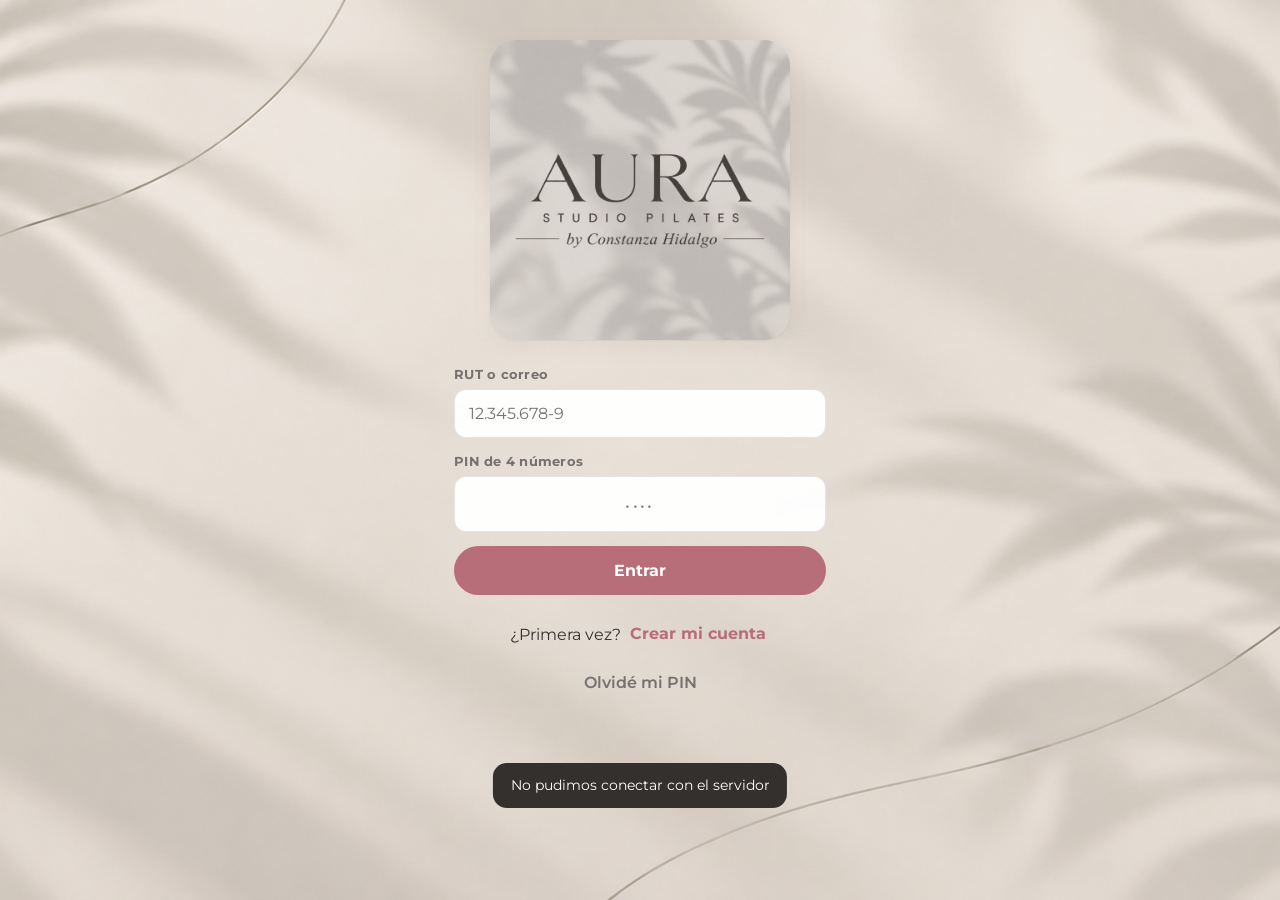
<file: index.html>
<!DOCTYPE html>
<html lang="es">
<head>
<meta charset="utf-8">
<meta name="viewport" content="width=device-width, initial-scale=1, viewport-fit=cover">
<title>Aura Studio Pilates · Reservas</title>
<meta name="theme-color" content="#B76E79">
<meta name="description" content="Reserva tus clases de Pilates reformer en Aura Studio Pilates, Illapel.">
<link rel="manifest" href="manifest.json">
<link rel="icon" href="icon-192.png">
<link rel="apple-touch-icon" href="apple-touch-icon.png">
<meta name="apple-mobile-web-app-capable" content="yes">
<meta name="apple-mobile-web-app-status-bar-style" content="default">
<meta name="apple-mobile-web-app-title" content="Aura">
<link rel="preconnect" href="https://fonts.googleapis.com">
<link href="https://fonts.googleapis.com/css2?family=Playfair+Display:ital,wght@0,500;0,600;0,700;1,500&family=Montserrat:wght@400;500;600;700;800&display=swap" rel="stylesheet">
<link rel="stylesheet" href="aura.css">
<style>
  body { min-height: 100vh; }
  .app { max-width: 480px; margin: 0 auto; min-height: 100vh; padding-bottom: calc(84px + env(safe-area-inset-bottom)); }
  .cabeza { display: flex; align-items: center; justify-content: space-between; padding: calc(.9rem + env(safe-area-inset-top)) 1.2rem .6rem; }
  .cabeza .marca { text-align: left; }
  .cabeza .marca .aura { font-size: 1.35rem; padding-left: 0; }
  .cabeza .marca .studio { font-size: .5rem; padding-left: 0; }
  .ini { width: 38px; height: 38px; border-radius: 50%; background: var(--lavanda); color: var(--morado-osc); display: grid; place-items: center; font-weight: 800; border: 0; cursor: pointer; }
  main { padding: .4rem 1.2rem 1rem; }
  .saludo { font-family: var(--serif); font-size: 1.9rem; margin: .4rem 0 1rem; line-height: 1.1; }
  .saludo small { display: block; font-family: var(--sans); font-size: .85rem; color: var(--suave); margin-top: .35rem; }
  .pol-ini { cursor: pointer; }
  .pol-img { display: block; width: 100%; max-height: 68vh; object-fit: contain; border-radius: 16px; background: #EDEBEA; }
  .pol-mas { margin-top: .8rem; font-size: .88rem; } .pol-mas summary { cursor: pointer; color: var(--morado-osc); font-weight: 700; padding: .3rem 0; }
  .pol-mas .texto-pol { margin-top: .5rem; color: var(--suave); }
  .pol-ini .texto-pol { font-size: .86rem; line-height: 1.5; color: var(--suave); white-space: pre-line; }
  .frase { position: relative; background: #fff; border-radius: 20px; padding: 1.1rem 1.2rem 1rem 3rem; margin: 0 0 1rem; box-shadow: 0 6px 18px rgba(59,47,49,.06); }
  .frase .comilla { position: absolute; left: .9rem; top: .3rem; font-family: var(--serif); font-size: 3rem; line-height: 1; color: var(--morado); }
  .frase p { margin: 0; font-family: var(--serif); font-size: 1.12rem; line-height: 1.35; color: #3B2F31; font-style: italic; }
  .frase small { display: block; margin-top: .45rem; font-size: .72rem; letter-spacing: .1em; text-transform: uppercase; color: var(--suave); }
  .pasos { display: grid; gap: .85rem; margin: .4rem 0 1.1rem; }
  .paso { display: flex; gap: .7rem; align-items: flex-start; font-size: .9rem; }
  .paso > span { flex: none; width: 26px; height: 26px; border-radius: 50%; background: var(--lavanda); color: var(--morado-osc); font-weight: 800; display: grid; place-items: center; font-size: .8rem; }
  .paso > div { flex: 1; min-width: 0; }
  .paso .mini { font-size: .82rem; color: var(--suave); margin-top: .2rem; }
  .datos-tr { white-space: pre-line; background: var(--fondo); border-radius: 12px; padding: .6rem .75rem; margin: .4rem 0 .45rem; font-size: .85rem; }
  .sube-comp { display: block; margin: .45rem 0; border: 2px dashed #D9B8BE; border-radius: 14px; padding: .75rem; text-align: center; color: var(--morado-osc); font-weight: 700; cursor: pointer; background: #fff; }
  .sube-comp img { display: block; max-width: 100%; max-height: 220px; margin: .55rem auto 0; border-radius: 8px; }
  .paso textarea { width: 100%; box-sizing: border-box; border: 1px solid #E5D9DB; border-radius: 12px; padding: .55rem .7rem; font: inherit; font-size: .85rem; }
  .aviso.pago { background: #FFF6E5; color: #7A5A1E; }
  .aviso.pago.ok { background: var(--salvia-claro); color: #4F6A4A; }
  .saldo { background: linear-gradient(135deg, var(--morado) 0%, #D29AA3 100%); color: #fff; border-radius: 22px; padding: 1.2rem 1.3rem; position: relative; overflow: hidden; }
  .saldo::after { content: ''; position: absolute; right: -40px; top: -40px; width: 160px; height: 160px; border-radius: 50%; background: rgba(255,255,255,.08); }
  .saldo .n { font-family: var(--serif); font-size: 3.2rem; line-height: 1; }
  .saldo .t { font-size: .85rem; opacity: .9; }
  .saldo .v { margin-top: .7rem; font-size: .8rem; opacity: .85; }
  .seccion { margin: 1.5rem 0 .7rem; display: flex; justify-content: space-between; align-items: baseline; }
  .seccion h2 { font-size: 1.35rem; }
  .prox { display: flex; gap: .9rem; align-items: center; }
  .fecha-caja { width: 58px; flex: none; text-align: center; background: var(--lavanda); border-radius: 14px; padding: .45rem 0; color: var(--morado-osc); }
  .fecha-caja .d { font-family: var(--serif); font-size: 1.6rem; line-height: 1; font-weight: 600; }
  .fecha-caja .m { font-size: .65rem; font-weight: 800; letter-spacing: .08em; text-transform: uppercase; }
  .prox .info { flex: 1; min-width: 0; }
  .prox .h { font-weight: 800; }
  .prox .s { font-size: .83rem; color: var(--suave); }
  .lista > * + * { margin-top: .7rem; }
  .aviso { border-radius: 16px; padding: .85rem 1rem; font-size: .9rem; margin-bottom: 1rem; }
  .aviso.cumple { background: var(--rosa-claro); color: var(--rosa); }
  .aviso.deuda { background: #F7E4DE; color: var(--alerta); }

  /* Días */
  .dias { display: flex; gap: .5rem; overflow-x: auto; padding: .2rem 1.2rem .8rem; margin: 0 -1.2rem; scrollbar-width: none; }
  .dias::-webkit-scrollbar { display: none; }
  .dia { flex: none; width: 54px; border: 0; border-radius: 16px; background: #fff; padding: .5rem 0; cursor: pointer; box-shadow: var(--sombra); text-align: center; }
  .dia .ds { font-size: .66rem; font-weight: 800; letter-spacing: .06em; text-transform: uppercase; color: var(--suave); }
  .dia .dn { font-family: var(--serif); font-size: 1.45rem; font-weight: 600; line-height: 1.1; }
  .dia.activo { background: var(--morado); color: #fff; }
  .dia.activo .ds { color: #F2DDE1; }
  .dia.sin { opacity: .45; }

  /* Clase */
  .clase { background: #fff; border-radius: 18px; padding: 1rem; box-shadow: var(--sombra); }
  .clase.mia { box-shadow: inset 0 0 0 2px var(--morado), var(--sombra); }
  .clase .top { display: flex; justify-content: space-between; align-items: flex-start; gap: .6rem; }
  .clase .hora { font-family: var(--serif); font-size: 1.55rem; font-weight: 600; line-height: 1; font-variant-numeric: lining-nums; }
  .clase .tipo { font-size: .85rem; color: var(--suave); margin-top: .25rem; }
  .puntos { display: flex; gap: 4px; margin-top: .75rem; }
  .puntos i { width: 100%; height: 6px; border-radius: 6px; background: var(--lavanda); }
  .puntos i.on { background: var(--lila); }
  .puntos i.yo { background: var(--morado); }
  .clase .pie { display: flex; justify-content: space-between; align-items: center; margin-top: .8rem; gap: .6rem; }
  .clase .cupos { font-size: .82rem; color: var(--suave); }
  .quienes { margin-top: .7rem; display: flex; flex-wrap: wrap; gap: .35rem; }
  .quienes span { font-size: .74rem; background: var(--fondo); border-radius: 999px; padding: .2rem .55rem; color: var(--suave); }
  .quienes span.tu { background: var(--lavanda); color: var(--morado-osc); font-weight: 800; }
  .ver-quien { background: none; border: 0; color: var(--morado); font-size: .8rem; font-weight: 700; padding: 0; cursor: pointer; margin-top: .55rem; }

  /* Planes */
  .plan { display: flex; justify-content: space-between; align-items: center; gap: .8rem; }
  .plan .nom { font-weight: 800; }
  .plan .det { font-size: .82rem; color: var(--suave); }
  .plan .pre { font-family: var(--serif); font-size: 1.3rem; font-weight: 600; white-space: nowrap; }
  .barra { height: 8px; border-radius: 8px; background: var(--lavanda); margin-top: .6rem; overflow: hidden; }
  .barra i { display: block; height: 100%; background: var(--morado); border-radius: 8px; }

  /* Navegación inferior */
  nav.abajo { position: fixed; left: 0; right: 0; bottom: 0; background: rgba(255,255,255,.96); backdrop-filter: blur(10px);
    border-top: 1px solid var(--linea); display: flex; justify-content: center; padding-bottom: env(safe-area-inset-bottom); z-index: 20; }
  nav.abajo .in { display: flex; width: 100%; max-width: 480px; }
  nav.abajo button { flex: 1; background: none; border: 0; padding: .6rem 0 .55rem; cursor: pointer; color: var(--suave); font-size: .7rem; font-weight: 700; }
  nav.abajo button svg { display: block; margin: 0 auto .15rem; width: 22px; height: 22px; }
  nav.abajo button.activo { color: var(--morado); }

  /* Entrar */
  .entrar { padding: calc(2.5rem + env(safe-area-inset-top)) 1.5rem 2rem; max-width: 420px; margin: 0 auto; }
  .entrar .marca { margin-bottom: 2rem; }
  .logo-hero { display: block; width: 100%; max-width: 300px; aspect-ratio: 1; object-fit: cover; margin: 0 auto 1.6rem; border-radius: 26px; box-shadow: var(--sombra); }
  .pin { letter-spacing: .6em; text-align: center; font-size: 1.3rem; }
  .pin::placeholder { letter-spacing: .15em; font-size: 1rem; }
  .ok-grande { width: 74px; height: 74px; border-radius: 50%; background: var(--lavanda); color: var(--morado); display: grid; place-items: center; margin: .3rem auto 1rem; }
  .modal h3 { font-size: 1.6rem; margin-bottom: .4rem; }
  .modal .sub { color: var(--suave); font-size: .92rem; margin-bottom: 1.1rem; }
  .botones { display: flex; gap: .6rem; margin-top: 1.2rem; }
  .botones .btn { flex: 1; }
  .dato { display: flex; justify-content: space-between; padding: .65rem 0; border-bottom: 1px solid var(--linea); font-size: .92rem; }
  .dato span:first-child { color: var(--suave); }
  .interruptor { display: flex; justify-content: space-between; align-items: center; gap: 1rem; padding: .8rem 0; border-bottom: 1px solid var(--linea); }
  .interruptor small { display: block; color: var(--suave); font-size: .8rem; }
  .sw { position: relative; width: 48px; height: 28px; flex: none; }
  .sw input { opacity: 0; width: 0; height: 0; }
  .sw i { position: absolute; inset: 0; background: var(--piedra); border-radius: 99px; transition: .2s; cursor: pointer; }
  .sw i::before { content: ''; position: absolute; width: 22px; height: 22px; left: 3px; top: 3px; background: #fff; border-radius: 50%; transition: .2s; }
  .sw input:checked + i { background: var(--morado); }
  .sw input:checked + i::before { transform: translateX(20px); }
  .quienes .av { margin-right: -.2rem; border: 2px solid #fff; }
  .quienes span.n { font-size: .74rem; background: var(--fondo); border-radius: 999px; padding: .2rem .55rem .2rem .45rem; color: var(--suave); display: inline-flex; align-items: center; gap: .35rem; }
  .quienes span.n.tu { background: var(--lavanda); color: var(--morado-osc); font-weight: 800; }
  .quienes span.n .av { width: 22px; height: 22px; font-size: .58rem; border: 0; margin: 0; }
  .serie-btn { width: 100%; margin: .2rem 0 1rem; }
  .rapida { background: rgba(255,255,255,.94); border-radius: 20px; box-shadow: var(--sombra); padding: 1rem; margin-bottom: .8rem; }
  .rap-cab { display: flex; gap: .8rem; align-items: center; margin-bottom: .6rem; }
  .rap-n { width: 52px; height: 52px; border-radius: 16px; background: var(--morado); color: #fff; display: grid; place-items: center; font-family: var(--serif); font-size: 1.8rem; font-weight: 600; }
  .rap-s { font-size: .8rem; color: var(--suave); }
  .rap-dia { border-top: 1px solid var(--linea); }
  .rap-dt { width: 100%; display: flex; justify-content: space-between; align-items: center; background: none; border: 0; padding: .7rem .1rem; font: inherit; font-weight: 800; color: var(--tinta); cursor: pointer; }
  .rap-meta { font-size: .76rem; font-weight: 700; color: var(--suave); }
  .rap-meta i { font-style: normal; display: inline-block; transition: transform .15s; margin-left: .2rem; }
  .rap-dia.abierto .rap-meta i { transform: rotate(90deg); }
  .rap-fila { display: flex; align-items: center; gap: .7rem; padding: .55rem .5rem; border-radius: 12px; margin-bottom: .3rem; background: #FAF8F7; }
  .rap-fila.mia { background: var(--lavanda); }
  .rap-h { font-family: var(--serif); font-size: 1.25rem; font-weight: 600; width: 58px; flex: none; font-variant-numeric: lining-nums; }
  .rap-q { flex: 1; min-width: 0; }
  .rap-av { display: flex; }
  .rap-av .av { width: 22px; height: 22px; font-size: .55rem; border: 2px solid #fff; margin-right: -6px; }
  .rap-nom { font-size: .76rem; color: var(--tinta); white-space: nowrap; overflow: hidden; text-overflow: ellipsis; margin-top: .15rem; }
  .rap-cup { font-size: .7rem; color: var(--suave); }
  .prod { display: flex; gap: .9rem; align-items: center; }
  .prod .img { width: 72px; height: 72px; border-radius: 16px; background: var(--lavanda) center/cover; flex: none; display: grid; place-items: center; font-family: var(--serif); font-size: 1.4rem; color: var(--morado); }
  .prod .img.con-foto { color: transparent; }
  .evento { display: flex; gap: .9rem; }
  .perfil-top { display: flex; gap: 1rem; align-items: center; margin: .4rem 0 1rem; }
  .perfil-top .saludo { margin: 0; }
  nav.abajo button { font-size: .66rem; }
  .inst .mini-p { font-size: .82rem; color: var(--suave); margin-top: .15rem; }
  .pasos { margin: .8rem 0 .2rem; padding-left: 1.2rem; font-size: .88rem; line-height: 1.55; }
  .pasos li { margin-bottom: .3rem; }
  .tabs-inst { margin-top: .8rem; font-size: .9rem; }
  .tabs-inst .pasos { margin-top: .3rem; margin-bottom: .7rem; }
</style>
<script src="config.js"></script>
<script src="core.js"></script>
<script src="api.js"></script>
<script src="nav.js"></script>
</head>
<body>
<div id="demo" class="banda-demo oculto">Modo demostración · entra con RUT <b>11.111.111-1</b> y PIN <b>1234</b><button onclick="reiniciar()">Reiniciar</button></div>

<!-- ENTRAR -->
<section id="v-entrar" class="entrar oculto">
  <img class="logo-hero" src="logo.jpg" alt="Aura Studio Pilates by Constanza Hidalgo">
  <form id="f-entrar" autocomplete="on">
    <label class="campo"><span>RUT o correo</span><input class="entrada" name="usuario" autocomplete="username" required placeholder="12.345.678-9"></label>
    <label class="campo"><span>PIN de 4 números</span><input class="entrada pin" name="pin" type="password" inputmode="numeric" maxlength="4" pattern="\d{4}" autocomplete="current-password" required placeholder="••••"></label>
    <button class="btn bloque" type="submit">Entrar</button>
  </form>
  <p style="text-align:center;margin-top:1.4rem">¿Primera vez? <button class="link" onclick="ir('registro')">Crear mi cuenta</button></p>
  <p style="text-align:center;margin-top:.2rem"><button class="link" style="font-weight:600;color:var(--suave)" onclick="olvidePin()">Olvidé mi PIN</button></p>
</section>

<!-- REGISTRO -->
<section id="v-registro" class="entrar oculto">
  <button class="link" onclick="ir('entrar')">← Volver</button>
  <h1 style="font-size:2rem;margin:.6rem 0 .3rem">Crea tu cuenta</h1>
  <p style="color:var(--suave);margin:0 0 1.3rem;font-size:.92rem">Con tu cuenta reservas, cancelas y ves tu plan desde el celular.</p>
  <form id="f-registro">
    <label class="campo"><span>Nombre y apellido</span><input class="entrada" name="nombre" required autocomplete="name"></label>
    <div class="fila2">
      <label class="campo"><span>RUT</span><input class="entrada" name="rut" required placeholder="12.345.678-9"></label>
      <label class="campo"><span>Teléfono</span><input class="entrada" name="telefono" required inputmode="tel" placeholder="9 1234 5678" autocomplete="tel"></label>
    </div>
    <label class="campo"><span>Correo</span><input class="entrada" name="correo" type="email" required autocomplete="email"></label>
    <label class="campo"><span>Cumpleaños (opcional)</span>
      <div class="fila2"><select class="entrada" name="dia"><option value="">Día</option></select><select class="entrada" name="mes"><option value="">Mes</option></select></div>
    </label>
    <div class="fila2">
      <label class="campo"><span>Crea tu PIN</span><input class="entrada pin" name="pin" type="password" inputmode="numeric" maxlength="4" pattern="\d{4}" required placeholder="••••" autocomplete="new-password"></label>
      <label class="campo"><span>Repite el PIN</span><input class="entrada pin" name="pin2" type="password" inputmode="numeric" maxlength="4" pattern="\d{4}" required placeholder="••••" autocomplete="new-password"></label>
    </div>
    <label class="campo"><span>¿Alguna lesión, embarazo o condición que la profe deba saber?</span><textarea class="entrada" name="obs_salud" placeholder="Opcional"></textarea></label>
    <label class="check"><input type="checkbox" name="mostrar" checked><span>Mostrar mi nombre a las compañeras de mi clase</span></label>
    <label class="check"><input type="checkbox" name="consent" required><span>Acepto que Aura guarde estos datos para cuidar mi práctica. Solo los ve la profesora.</span></label>
    <label class="check" id="chk-pol"><input type="checkbox" name="politicas" required><span>Leí y acepto las <button type="button" class="link" style="padding:0" onclick="verPoliticas()">políticas de Aura</button></span></label>
    <button class="btn bloque" type="submit" style="margin-top:.6rem">Crear cuenta</button>
  </form>
</section>

<!-- APP -->
<div id="v-app" class="app oculto">
  <header class="cabeza">
    <div class="marca"><div class="aura">AURA</div><div class="studio">STUDIO PILATES</div></div>
    <button class="ini av" id="ini" onclick="tab('perfil')" style="width:38px;height:38px">A</button>
  </header>
  <main id="contenido"></main>
  <nav class="abajo"><div class="in">
    <button data-tab="inicio" onclick="tab('inicio')"><svg viewBox="0 0 24 24" fill="none" stroke="currentColor" stroke-width="1.8"><path d="M4 10.5 12 4l8 6.5V20a1 1 0 0 1-1 1h-5v-6h-4v6H5a1 1 0 0 1-1-1z"/></svg>Inicio</button>
    <button data-tab="clases" onclick="tab('clases')"><svg viewBox="0 0 24 24" fill="none" stroke="currentColor" stroke-width="1.8"><rect x="3.5" y="5" width="17" height="15.5" rx="2.5"/><path d="M3.5 10h17M8 3v4M16 3v4"/></svg>Clases</button>
    <button data-tab="tienda" onclick="tab('tienda')"><svg viewBox="0 0 24 24" fill="none" stroke="currentColor" stroke-width="1.8"><path d="M5 8h14l-1.2 11.2a1.5 1.5 0 0 1-1.5 1.3H7.7a1.5 1.5 0 0 1-1.5-1.3z"/><path d="M9 8V6.5a3 3 0 0 1 6 0V8"/></svg>Tienda</button>
    <button data-tab="plan" onclick="tab('plan')"><svg viewBox="0 0 24 24" fill="none" stroke="currentColor" stroke-width="1.8"><path d="M12 3.5 14.6 9l5.9.6-4.4 4 1.3 5.9L12 16.6l-5.4 2.9 1.3-5.9-4.4-4L9.4 9z"/></svg>Mi plan</button>
    <button data-tab="perfil" onclick="tab('perfil')"><svg viewBox="0 0 24 24" fill="none" stroke="currentColor" stroke-width="1.8"><circle cx="12" cy="8.5" r="4"/><path d="M4.5 20.5c1.2-3.8 4-5.5 7.5-5.5s6.3 1.7 7.5 5.5"/></svg>Perfil</button>
  </div></nav>
</div>
<div id="toast"></div>

<script>
var TK = 'aura_tk', token = localStorage.getItem(TK) || '';
var pub = null, yo = null, diaSel = null, cacheClases = null, tabActual = null;
AuraNav.mostrar = function (e) {
  if (!token) return ir(e.vista === 'registro' ? 'registro' : 'entrar', true);
  if (!yo) return;
  if ($('#v-app').classList.contains('oculto')) ir('app', true);
  tab(e.tab || 'inicio', true);
};
var MESES = ['ene', 'feb', 'mar', 'abr', 'may', 'jun', 'jul', 'ago', 'sep', 'oct', 'nov', 'dic'];
var MESES_L = ['enero', 'febrero', 'marzo', 'abril', 'mayo', 'junio', 'julio', 'agosto', 'septiembre', 'octubre', 'noviembre', 'diciembre'];
var DIAS = ['dom', 'lun', 'mar', 'mié', 'jue', 'vie', 'sáb'];
var DIAS_L = ['domingo', 'lunes', 'martes', 'miércoles', 'jueves', 'viernes', 'sábado'];
var $ = function (s) { return document.querySelector(s); };
function esc(t) { return String(t == null ? '' : t).replace(/[&<>"']/g, function (c) { return { '&': '&amp;', '<': '&lt;', '>': '&gt;', '"': '&quot;', "'": '&#39;' }[c]; }); }
function plata(n) { return '$' + Number(n).toLocaleString('es-CL'); }
function dObj(f) { var p = f.split('-'); return new Date(Date.UTC(+p[0], +p[1] - 1, +p[2])); }
function fLarga(f) { var d = dObj(f); return DIAS_L[d.getUTCDay()] + ' ' + d.getUTCDate() + ' de ' + MESES_L[d.getUTCMonth()]; }
function mayus(t) { return t.charAt(0).toUpperCase() + t.slice(1); }
function fCorta(f) { var d = dObj(f); return d.getUTCDate() + ' ' + MESES[d.getUTCMonth()]; }
function toast(t) { var e = $('#toast'); e.textContent = t; e.classList.add('ver'); clearTimeout(e._t); e._t = setTimeout(function () { e.classList.remove('ver'); }, 3200); }
function api(a, args) {
  return Aura.llamar(a, args, token).catch(function (e) {
    if (e.codigo === 'sesion') { salir(); }
    toast(e.mensaje || 'Algo salió mal'); throw e;
  });
}
function modal(html) {
  var previa = $('#velo'); if (previa) previa.remove(); else AuraNav.modalAbierto();
  var v = document.createElement('div'); v.className = 'velo'; v.id = 'velo';
  v.innerHTML = '<div class="modal">' + html + '</div>';
  v.addEventListener('click', function (e) { if (e.target === v) cerrarModal(); });
  document.body.appendChild(v);
}
function cerrarModal() { var v = $('#velo'); if (v) { v.remove(); AuraNav.modalCerrado(); } }
function ws(texto) { return 'https://wa.me/' + (pub && pub.whatsapp || '') + '?text=' + encodeURIComponent(texto); }

/* ---------- Vistas ---------- */
function ir(v, sinHist) {
  if (!sinHist) { if (v === 'registro') AuraNav.ir({ vista: 'registro' }); else AuraNav.base({ vista: v }); }
  ['entrar', 'registro', 'app'].forEach(function (x) { $('#v-' + x).classList.toggle('oculto', x !== v); });
  window.scrollTo(0, 0);
}
function salir() { token = ''; localStorage.removeItem(TK); yo = null; ir('entrar'); }
function reiniciar() { Aura.reiniciarDemo(); salir(); toast('Demo reiniciada'); }
function olvidePin() {
  if (pub && pub.whatsapp) location.href = ws('Hola, olvidé mi PIN de la app de Aura. Mi nombre es ');
  else toast('Pídele a Constanza que te asigne un PIN nuevo.');
}

$('#f-entrar').addEventListener('submit', function (e) {
  e.preventDefault(); var f = e.target, b = f.querySelector('button'); b.disabled = true;
  Aura.llamar('entrar', { usuario: f.usuario.value, pin: f.pin.value }).then(function (r) {
    token = r.token; localStorage.setItem(TK, token); f.pin.value = ''; empezar();
  }).catch(function (e) { toast(e.mensaje); }).then(function () { b.disabled = false; });
});

(function () {
  var f = $('#f-registro');
  for (var i = 1; i <= 31; i++) f.dia.insertAdjacentHTML('beforeend', '<option>' + i + '</option>');
  MESES_L.forEach(function (m, i) { f.mes.insertAdjacentHTML('beforeend', '<option value="' + (i + 1) + '">' + m + '</option>'); });
  f.addEventListener('submit', function (e) {
    e.preventDefault();
    if (f.pin.value !== f.pin2.value) return toast('Los PIN no coinciden');
    var b = f.querySelector('button[type=submit]'); b.disabled = true;
    var cumple = f.dia.value && f.mes.value ? ('0' + f.dia.value).slice(-2) + '-' + ('0' + f.mes.value).slice(-2) : '';
    Aura.llamar('registro', { nombre: f.nombre.value, rut: f.rut.value, correo: f.correo.value, telefono: f.telefono.value,
      pin: f.pin.value, fecha_nacimiento: cumple, obs_salud: f.obs_salud.value, mostrar_nombre: f.mostrar.checked,
      consentimiento_salud: f.consent.checked }).then(function (r) {
      token = r.token; localStorage.setItem(TK, token); f.reset(); toast('¡Bienvenida a Aura!'); empezar();
    }).catch(function (e) { toast(e.mensaje); }).then(function () { b.disabled = false; });
  });
})();

function tab(t, sinHist) {
  if (!sinHist && t !== tabActual) AuraNav.ir({ vista: 'app', tab: t });
  tabActual = t;
  document.querySelectorAll('nav.abajo button').forEach(function (b) { b.classList.toggle('activo', b.dataset.tab === t); });
  window.scrollTo(0, 0);
  ({ inicio: vInicio, clases: vClases, tienda: vTienda, plan: vPlan, perfil: vPerfil })[t]();
}
function cargarYo() { return api('yo').then(function (r) { yo = r; var i = $('#ini'); i.textContent = r.perfil.nombre.charAt(0); i.dataset.foto = r.perfil.foto || ''; Aura.pintarFotos(i.parentNode, token); return r; }); }
function iniciales(n) { var p = String(n).split(' '); return (p[0].charAt(0) + (p[1] ? p[1].charAt(0) : '')).toUpperCase(); }
function verPoliticas() {
  modal('<img class="pol-img" src="politicas.jpg" alt="Políticas de Aura: tolerancia de 5 minutos una vez iniciada la clase y cancelación con 12 horas de anticipación">' +
    (pub.politicas ? '<details class="pol-mas"><summary>Ver todas las políticas en texto</summary><div class="texto-pol">' + esc(pub.politicas) + '</div></details>' : '') +
    '<button class="btn bloque" style="margin-top:1rem" onclick="cerrarModal()">Entendido</button>');
}
function empezar() {
  ir('app'); $('#contenido').innerHTML = '<div class="cargando">Cargando…</div>';
  cargarYo().then(function () { tabActual = 'inicio'; AuraNav.base({ vista: 'app', tab: 'inicio' }); tab('inicio', true); });
}

/* ---------- INICIO ---------- */
function vInicio() {
  var c = $('#contenido'), nombre = yo.perfil.nombre.split(' ')[0];
  var vig = yo.planes.filter(function (p) { return p.vigente; });
  var vence = vig.map(function (p) { return p.vence; }).filter(Boolean).sort()[0];
  var h = '<h1 class="saludo">Hola, ' + esc(nombre) + '<small>' + mayus(fLarga(pub.hoy)) + '</small></h1>';
  if (yo.cumple) h += '<div class="aviso cumple"><b>¡Feliz cumpleaños, ' + esc(nombre) + '!</b> Todo el equipo de Aura te saluda.' + (yo.regalo_cumple ? ' 🎁 ' + esc(yo.regalo_cumple) + '.' : '') + '</div>';
  if (pub.frases_activas && pub.frase) h += '<div class="frase"><span class="comilla">“</span><p>' + esc(pub.frase) + '</p><small>Frase del día · Aura</small></div>';
  h += avisoPagos();
  if (yo.deudas) h += '<div class="aviso deuda">Tienes ' + yo.deudas + (yo.deudas > 1 ? ' clases' : ' clase') + ' sin plan. Renueva tu plan para dejarla al día.</div>';
  h += '<div class="saldo"><div class="n">' + yo.saldo + '</div><div class="t">' + (yo.saldo === 1 ? 'clase disponible' : 'clases disponibles') + '</div>' +
    '<div class="v">' + (vig.length ? (vence ? 'Tu plan vence el ' + fLarga(vence) : 'Tu plan no tiene vencimiento') : 'No tienes un plan activo') + '</div></div>';
  h += '<div class="seccion"><h2>Tus próximas clases</h2><button class="link" onclick="tab(\'clases\')">Reservar</button></div><div class="lista">';
  if (!yo.proximas.length) h += '<div class="tarjeta vacio">No tienes clases reservadas.<br><button class="btn" style="margin-top:.9rem" onclick="tab(\'clases\')">Reservar una clase</button></div>';
  yo.proximas.forEach(function (r) {
    var d = dObj(r.fecha);
    h += '<div class="tarjeta prox"><div class="fecha-caja"><div class="d">' + d.getUTCDate() + '</div><div class="m">' + MESES[d.getUTCMonth()] + '</div></div>' +
      '<div class="info"><div class="h">' + r.inicio + ' · Reformer</div><div class="s">' + DIAS_L[d.getUTCDay()] + (r.sin_plan ? ' · <span class="chip alerta">sin plan</span>' : '') + '</div></div>' +
      '<button class="btn borde peq" onclick="pedirCancelar(\'' + r.id + '\',\'' + r.clase_id + '\')">Cancelar</button></div>';
  });
  h += '</div>';
  if (yo.espera.length) {
    h += '<div class="seccion"><h2>En lista de espera</h2></div><div class="lista">';
    yo.espera.forEach(function (e) { h += '<div class="tarjeta prox"><div class="info"><div class="h">' + fLarga(e.fecha) + ' · ' + e.inicio + '</div><div class="s">Si se libera un cupo quedas reservada y te avisamos por correo.</div></div></div>'; });
    h += '</div>';
  }
  if (pub.eventos && pub.eventos.length) {
    h += '<div class="seccion"><h2>Próximos eventos</h2></div><div class="lista">' + pub.eventos.slice(0, 4).map(function (e) {
      var d = dObj(e.fecha);
      return '<div class="tarjeta evento"><div class="fecha-caja"><div class="d">' + d.getUTCDate() + '</div><div class="m">' + MESES[d.getUTCMonth()] + '</div></div><div style="flex:1;min-width:0"><div class="h" style="font-weight:800">' + esc(e.titulo) + '</div>' +
        '<div class="s" style="font-size:.83rem;color:var(--suave)">' + (e.hora ? e.hora + ' · ' : '') + esc(e.lugar || '') + (e.precio ? ' · ' + plata(e.precio) : ' · Gratis') + '</div>' +
        (e.descripcion ? '<div style="font-size:.85rem;margin-top:.3rem">' + esc(e.descripcion) + '</div>' : '') +
        '<a class="link" style="padding:.4rem 0 0;display:inline-block" target="_blank" href="' + ws('Hola Constanza, quiero inscribirme en ' + e.titulo + ' (' + fCorta(e.fecha) + '). Soy ' + yo.perfil.nombre + '.') + '">Quiero ir</a></div></div>';
    }).join('') + '</div>';
  }
  if (pub.politicas) {
    var pol = String(pub.politicas).trim(), corta = pol.length > 280 ? pol.slice(0, 280).replace(/\s+\S*$/, '') + '…' : pol;
    h += '<div class="seccion"><h2>Políticas de Aura</h2></div><div class="tarjeta pol-ini" onclick="verPoliticas()">' +
      '<div class="texto-pol">' + esc(corta) + '</div>' +
      '<button class="btn claro bloque peq" style="margin-top:.8rem">Leer las políticas completas</button></div>';
  }
  c.innerHTML = h;
}

/* ---------- CLASES ---------- */
function vClases() {
  var c = $('#contenido');
  c.innerHTML = '<h1 class="saludo" style="font-size:1.7rem">Reserva tu clase<small>Pilates reformer full body · 50 min · se reserva ' + esc(pub.texto_cierre) + '</small></h1>' +
    '<div id="rapida"></div><button class="btn claro serie-btn" onclick="abrirSerie()">Reservar mi horario del mes</button><div class="dias" id="dias"></div><div id="lista-clases" class="lista"><div class="cargando">Cargando horario…</div></div>';
  api('clases', { dias: pub.dias_adelanto + 1 }).then(function (dias) {
    cacheClases = dias;
    if (!diaSel || !dias.some(function (d) { return d.fecha === diaSel; })) {
      var conCupo = dias.filter(function (d) { return d.clases.some(function (k) { return k.abierta; }); })[0];
      diaSel = (conCupo || dias[0]).fecha;
    }
    pintarRapida(); pintarDias(); pintarClases();
  });
}
var DIA_ABIERTO = null;
function pintarRapida() {
  var cont = $('#rapida'); if (!cont) return;
  var dias = (cacheClases || []).slice(0, 7).map(function (d) {
    return { fecha: d.fecha, clases: d.clases.filter(function (k) { return k.mi_reserva || (k.abierta && k.estado !== 'feriado'); }) };
  }).filter(function (d) { return d.clases.length; });
  var mias = 0; dias.forEach(function (d) { d.clases.forEach(function (k) { if (k.mi_reserva) mias++; }); });
  if (DIA_ABIERTO === null || (DIA_ABIERTO && !dias.some(function (d) { return d.fecha === DIA_ABIERTO; }))) {
    var libre = dias.filter(function (d) { return d.clases.some(function (k) { return !k.mi_reserva && k.libres > 0; }); })[0];
    DIA_ABIERTO = (libre || dias[0] || {}).fecha || '';
  }
  var h = '<div class="rapida"><div class="rap-cab"><div><div class="rap-n">' + yo.saldo + '</div></div><div><b>' + (yo.saldo ? 'Tienes ' + yo.saldo + (yo.saldo === 1 ? ' clase disponible' : ' clases disponibles') : 'No tienes clases disponibles') + '</b>' +
    '<div class="rap-s">' + (yo.saldo ? 'Agenda tus clases de esta semana con un toque' : '<a href="#" onclick="tab(\'tienda\');return false">Compra o renueva tu pack</a>') + (mias ? ' · ' + mias + ' ya ' + (mias === 1 ? 'agendada' : 'agendadas') : '') + '</div></div></div>';
  if (!dias.length) h += '<p class="rap-s" style="padding:.4rem 0 0">No quedan horarios abiertos esta semana.</p>';
  dias.forEach(function (d) {
    var o = dObj(d.fecha), abierto = d.fecha === DIA_ABIERTO;
    var mi = d.clases.filter(function (k) { return k.mi_reserva; }).length;
    h += '<div class="rap-dia' + (abierto ? ' abierto' : '') + '"><button class="rap-dt" onclick="DIA_ABIERTO=DIA_ABIERTO===\'' + d.fecha + '\'?\'\':\'' + d.fecha + '\';pintarRapida()">' +
      '<span>' + (d.fecha === pub.hoy ? 'Hoy' : mayus(DIAS_L[o.getUTCDay()])) + ' ' + o.getUTCDate() + '</span><span class="rap-meta">' + (mi ? '✓ ' + mi + ' agendada' + (mi > 1 ? 's' : '') + ' · ' : '') + d.clases.length + ' horarios <i>›</i></span></button>';
    if (abierto) h += d.clases.map(function (k) {
      var nombres = k.asistentes.map(function (a) { return a.nombre; });
      var quien = nombres.length ? nombres.slice(0, 3).join(', ') + (nombres.length > 3 ? ' +' + (nombres.length - 3) : '') : 'Nadie todavía';
      var boton = k.mi_reserva ? '<span class="chip">✓ Tuya</span>' : k.libres === 0 ? '<span class="chip rosa">Llena</span>' :
        '<button class="btn peq" onclick="reservaRapida(this,\'' + k.id + '\')">Reservar</button>';
      return '<div class="rap-fila' + (k.mi_reserva ? ' mia' : '') + '"><div class="rap-h">' + k.inicio + '</div><div class="rap-q"><div class="rap-av">' +
        k.asistentes.slice(0, 4).map(function (a) { return '<span class="av" data-foto="' + esc(a.foto) + '">' + iniciales(a.yo ? yo.perfil.nombre : a.nombre) + '</span>'; }).join('') + '</div>' +
        '<div class="rap-nom">' + esc(quien) + '</div><div class="rap-cup">' + k.libres + (k.libres === 1 ? ' cupo libre' : ' cupos libres') + '</div></div>' + boton + '</div>';
    }).join('');
    h += '</div>';
  });
  cont.innerHTML = h + '</div>';
  Aura.pintarFotos(cont, token);
}
function reservaRapida(btn, id) {
  btn.disabled = true; btn.textContent = '…';
  api('reservar', { clase_id: id }).then(function (r) {
    var f = id.split('T'); toast('✓ Reservada: ' + DIAS_L[dObj(f[0]).getUTCDay()] + ' ' + (+f[0].slice(8)) + ' a las ' + f[1] + (r.sin_plan ? ' (queda pendiente de pago)' : ''));
    return cargarYo().then(vClases);
  }).catch(function () { btn.disabled = false; btn.textContent = 'Reservar'; });
}
function abrirSerie() {
  var horas = {};
  (cacheClases || []).forEach(function (d) { d.clases.forEach(function (k) { var dw = (dObj(d.fecha).getUTCDay() + 6) % 7 + 1; (horas[dw] = horas[dw] || {})[k.inicio] = 1; }); });
  var dias = Object.keys(horas).sort();
  modal('<h3>Tu horario del mes</h3><p class="sub">Elige tu día y hora. Reservamos esa clase todas las semanas hasta que se acabe tu plan o venza.</p>' +
    '<div class="fila2"><select class="entrada" id="se-d" onchange="horasSerie()">' + dias.map(function (d) { return '<option value="' + d + '">' + DIAS_L[d % 7].replace(/^./, function (x) { return x.toUpperCase(); }) + '</option>'; }).join('') + '</select>' +
    '<select class="entrada" id="se-h" onchange="previaSerie()"></select></div><div id="se-prev" style="margin-top:.9rem"></div>' +
    '<div class="botones"><button class="btn claro" onclick="cerrarModal()">Volver</button><button class="btn" id="b-ok" onclick="confirmarSerie()" disabled>Reservar</button></div>');
  window._horasSerie = horas; horasSerie();
}
function horasSerie() {
  var d = $('#se-d').value;
  $('#se-h').innerHTML = Object.keys(window._horasSerie[d] || {}).sort().map(function (h) { return '<option>' + h + '</option>'; }).join('');
  previaSerie();
}
var EST_SERIE = { disponible: 'Se reserva', reservada: 'Reservada ✓', ya: 'Ya la tenías', llena: 'Llena', cerrada: 'Cerrada', sin_saldo: 'Sin clases en tu plan' };
function pintarSerie(r, hecha) {
  var n = r.clases.filter(function (c) { return c.estado === (hecha ? 'reservada' : 'disponible'); }).length;
  $('#se-prev').innerHTML = (r.clases.length ? r.clases.map(function (c) {
    var ok = c.estado === 'disponible' || c.estado === 'reservada' || c.estado === 'ya';
    return '<div class="dato"><span>' + mayus(fLarga(c.fecha)) + '</span><b style="color:' + (ok ? 'var(--morado)' : 'var(--suave)') + '">' + (EST_SERIE[c.estado] || c.estado) + '</b></div>';
  }).join('') : '<p class="vacio">No hay clases a esa hora.</p>') +
    (hecha ? '<p style="font-size:.88rem;margin-top:.8rem"><b>' + n + (n === 1 ? ' clase reservada' : ' clases reservadas') + '.</b> Te quedan ' + r.saldo + '.</p>'
           : (n ? '<p style="font-size:.85rem;color:var(--suave)">Se usarán ' + n + ' de tus ' + r.saldo_antes + ' clases disponibles.</p>' : (r.saldo_antes ? '' : '<div class="aviso deuda" style="margin-top:.8rem">No tienes clases disponibles. Compra un pack en la Tienda.</div>')));
  var b = $('#b-ok'); if (b) { b.disabled = hecha || !n; if (hecha) { b.textContent = 'Listo'; b.disabled = false; b.onclick = function () { cerrarModal(); cargarYo().then(vClases); }; } }
}
function previaSerie() {
  $('#se-prev').innerHTML = '<div class="cargando">Revisando…</div>';
  api('serie', { dia_semana: +$('#se-d').value, inicio: $('#se-h').value }).then(function (r) { pintarSerie(r, false); });
}
function confirmarSerie() {
  $('#b-ok').disabled = true;
  api('serie', { dia_semana: +$('#se-d').value, inicio: $('#se-h').value, confirmar: true }).then(function (r) { pintarSerie(r, true); });
}
function pintarDias() {
  $('#dias').innerHTML = cacheClases.map(function (d) {
    var o = dObj(d.fecha), hay = d.clases.some(function (k) { return k.abierta || k.mi_reserva; });
    return '<button class="dia' + (d.fecha === diaSel ? ' activo' : '') + (hay ? '' : ' sin') + '" onclick="elegirDia(\'' + d.fecha + '\')"><div class="ds">' +
      (d.fecha === pub.hoy ? 'hoy' : DIAS[o.getUTCDay()]) + '</div><div class="dn">' + o.getUTCDate() + '</div></button>';
  }).join('');
  var a = $('#dias .activo'); if (a) a.scrollIntoView({ inline: 'center', block: 'nearest' });
}
function elegirDia(f) { diaSel = f; pintarDias(); pintarClases(); }
function pintarClases() {
  var d = cacheClases.filter(function (x) { return x.fecha === diaSel; })[0];
  var cont = $('#lista-clases');
  if (!d.clases.length) { cont.innerHTML = '<div class="tarjeta vacio">No hay clases este día.</div>'; return; }
  cont.innerHTML = '<p style="margin:.2rem 0 .6rem;font-weight:800">' + mayus(fLarga(d.fecha)) + '</p>' + d.clases.map(tarjetaClase).join('');
  Aura.pintarFotos(cont, token);
}
function tarjetaClase(k) {
  var puntos = '';
  var yoIdx = -1; k.asistentes.forEach(function (a, i) { if (a.yo) yoIdx = i; });
  for (var i = 0; i < k.cupos; i++) puntos += '<i class="' + (i < k.ocupados ? (i === yoIdx ? 'yo' : 'on') : '') + '"></i>';
  var estado, boton;
  if (k.estado === 'feriado' || k.estado === 'cancelada') { estado = '<span class="chip gris">Suspendida</span>'; boton = '<span class="cupos">' + esc(k.motivo || '') + '</span>'; }
  else if (k.mi_reserva) {
    estado = '<span class="chip">Reservada</span>';
    boton = k.pasada ? '' : '<button class="btn borde peq" onclick="pedirCancelar(\'' + k.mi_reserva + '\',\'' + k.id + '\')">Cancelar</button>';
  } else if (k.pasada) { estado = '<span class="chip gris">Terminada</span>'; boton = ''; }
  else if (!k.abierta) { estado = '<span class="chip gris">Cerrada</span>'; boton = '<span class="cupos">Se reservaba ' + esc(pub.texto_cierre) + '</span>'; }
  else if (k.en_espera) { estado = '<span class="chip rosa">En espera · ' + k.en_espera + '°</span>'; boton = '<button class="btn borde peq" onclick="salirEspera(\'' + k.id + '\')">Salir de la lista</button>'; }
  else if (k.libres === 0) { estado = '<span class="chip rosa">Llena</span>'; boton = '<button class="btn claro peq" onclick="esperar(\'' + k.id + '\')">Lista de espera</button>'; }
  else { estado = '<span class="chip salvia">' + k.libres + (k.libres === 1 ? ' cupo' : ' cupos') + '</span>'; boton = '<button class="btn peq" onclick="pedirReserva(\'' + k.id + '\')">Reservar</button>'; }
  var quienes = k.asistentes.length ? '<button class="ver-quien" onclick="this.nextElementSibling.classList.toggle(\'oculto\')">Quién viene (' + k.asistentes.length + ')</button><div class="quienes oculto">' +
    k.asistentes.map(function (a) { return '<span class="n' + (a.yo ? ' tu' : '') + '"><span class="av" data-foto="' + esc(a.foto) + '">' + iniciales(a.nombre) + '</span>' + esc(a.nombre) + '</span>'; }).join('') + '</div>' : '';
  return '<div class="clase' + (k.mi_reserva ? ' mia' : '') + '"><div class="top"><div><div class="hora">' + k.inicio + '</div><div class="tipo">' + esc(k.tipo) + ' · hasta ' + k.fin + '</div></div>' + estado + '</div>' +
    '<div class="puntos">' + puntos + '</div><div class="pie"><span class="cupos">' + k.ocupados + ' de ' + k.cupos + ' reformers</span>' + boton + '</div>' + quienes + '</div>';
}
function buscarClase(id) {
  var r = null; (cacheClases || []).forEach(function (d) { d.clases.forEach(function (k) { if (k.id === id) r = k; }); }); return r;
}
function pedirReserva(id) {
  var k = buscarClase(id), sin = yo.saldo < 1;
  modal('<h3>Reservar clase</h3><p class="sub">' + fLarga(k.fecha) + '<br>' + k.inicio + ' a ' + k.fin + ' · ' + esc(k.tipo) + '</p>' +
    (sin ? '<div class="aviso deuda">No tienes clases disponibles. Puedes reservar igual y queda pendiente de pago hasta que renueves tu plan.</div>'
         : '<div class="dato"><span>Se descuenta de tu saldo</span><b>1 clase</b></div><div class="dato"><span>Te quedarán</span><b>' + (yo.saldo - 1) + '</b></div>') +
    '<p style="font-size:.85rem;color:var(--suave)">Puedes cancelar sin costo hasta ' + pub.horas_cancelacion + ' horas antes.</p>' +
    '<div class="botones"><button class="btn claro" onclick="cerrarModal()">Volver</button><button class="btn" id="b-ok" onclick="reservar(\'' + id + '\')">Confirmar</button></div>');
}
function reservar(id) {
  $('#b-ok').disabled = true;
  api('reservar', { clase_id: id }).then(function (r) {
    var k = buscarClase(id);
    modal('<div class="ok-grande"><svg width="34" height="34" viewBox="0 0 24 24" fill="none" stroke="currentColor" stroke-width="2.4"><path d="m5 12.5 4.5 4.5L19 7.5"/></svg></div>' +
      '<h3 style="text-align:center">¡Nos vemos en clase!</h3><p class="sub" style="text-align:center">' + fLarga(k.fecha) + ' a las ' + k.inicio + '</p>' +
      '<div class="dato"><span>Clases que te quedan</span><b>' + r.saldo + '</b></div>' +
      (r.sin_plan ? '<div class="aviso deuda" style="margin-top:.8rem">Esta clase quedó pendiente de pago.</div>' : '') +
      '<p style="font-size:.85rem;color:var(--suave)">Llega 5 minutos antes y trae calcetines antideslizantes.</p>' +
      '<button class="btn bloque" onclick="cerrarModal()">Listo</button>');
    return cargarYo().then(vClases);
  }).catch(function () { cerrarModal(); vClases(); });
}
function pedirCancelar(rid, cid) {
  var f = cid.split('T'), ms = Aura.util.msDe(f[0], f[1]);
  var ahora = Aura.util.msDe(pub.hoy, pub.ahora), aTiempo = ms - ahora > pub.horas_cancelacion * 3600000;
  modal('<h3>¿Cancelar la clase?</h3><p class="sub">' + fLarga(f[0]) + ' · ' + f[1] + '</p>' +
    (aTiempo ? '<div class="aviso cumple" style="background:var(--salvia-claro);color:#4F6A4A">Cancelas a tiempo: la clase vuelve a tu saldo.</div>'
             : '<div class="aviso deuda">Faltan menos de ' + pub.horas_cancelacion + ' horas: si cancelas, <b>la clase se descuenta igual</b>.</div>') +
    '<div class="botones"><button class="btn claro" onclick="cerrarModal()">No, mantener</button><button class="btn rosa" id="b-ok" onclick="cancelar(\'' + rid + '\')">Sí, cancelar</button></div>');
}
function cancelar(rid) {
  $('#b-ok').disabled = true;
  api('cancelar', { reserva_id: rid }).then(function (r) {
    cerrarModal(); toast(r.devuelta ? 'Cancelada. La clase volvió a tu saldo.' : 'Cancelada.');
    return Promise.all([cargarYo(), refrescarPub()]).then(function () { tab(document.querySelector('nav.abajo .activo').dataset.tab); });
  }).catch(cerrarModal);
}
function esperar(id) {
  api('esperar', { clase_id: id }).then(function (r) { toast('Estás ' + r.posicion + '° en la lista de espera'); return cargarYo().then(vClases); });
}
function salirEspera(id) { api('salirEspera', { clase_id: id }).then(function () { toast('Saliste de la lista'); return cargarYo().then(vClases); }); }

/* ---------- MI PLAN ---------- */
function vPlan() {
  var h = '<h1 class="saludo" style="font-size:1.7rem">Mi plan</h1>' + avisoPagos() + '<div class="lista">';
  var vig = yo.planes.filter(function (p) { return p.estado === 'activo' && !p.vencido && (p.vigente || p.usadas > 0); })
    .sort(function (a, b) { return (b.libres > 0) - (a.libres > 0); }).slice(0, 4);
  if (!vig.length) h += '<div class="tarjeta vacio">No tienes un plan activo.<br><button class="btn" style="margin-top:.9rem" onclick="tab(\'tienda\')">Comprar un pack</button></div>';
  vig.forEach(function (p) {
    h += '<div class="tarjeta"><div class="plan"><div><div class="nom">' + esc(p.nombre) + '</div><div class="det">' + (p.vence ? 'Vence el ' + fLarga(p.vence) : 'Sin vencimiento') + '</div></div>' +
      '<div style="text-align:right"><div class="pre">' + p.libres + '/' + p.total + '</div><div class="det">' + (p.libres ? 'disponibles' : 'agotado') + '</div></div></div>' +
      '<div class="barra"><i style="width:' + Math.round(p.libres / p.total * 100) + '%"></i></div></div>';
  });
  h += '</div><button class="btn claro bloque" style="margin-top:.9rem" onclick="tab(\'tienda\')">Comprar o renovar pack</button>';
  var hist = yo.historial.filter(function (r) { return r.estado !== 'cancelada'; }).slice(0, 8);
  if (hist.length) {
    var EST = { 'asistió': 'Asististe', 'faltó': 'No asististe', 'tardía': 'Cancelada tarde', 'reservada': 'Reservada' };
    h += '<div class="seccion"><h2>Últimas clases</h2></div><div class="tarjeta">' + hist.map(function (r) {
      return '<div class="dato"><span>' + fCorta(r.fecha) + ' · ' + r.inicio + '</span><b style="font-weight:700">' + (EST[r.estado] || r.estado) + '</b></div>';
    }).join('') + '</div>';
  }
  $('#contenido').innerHTML = h;
}
function loQuiero(id, esProd) {
  var p = (esProd ? pub.productos : pub.planes).filter(function (x) { return x.id === id; })[0];
  var det = esProd ? esc(p.descripcion || '') + ' · <b>' + plata(p.precio) + '</b>'
                   : p.clases + (p.clases === 1 ? ' clase' : ' clases') + ' · ' + (p.dias ? p.dias + ' días' : 'sin vencimiento') + ' · <b>' + plata(p.precio) + '</b>';
  modal('<h3>' + esc(p.nombre) + '</h3><p class="sub">' + det + '</p>' +
    '<div class="pasos"><div class="paso"><span>1</span><div><b>Transfiere ' + plata(p.precio) + '</b>' +
      (pub.transferencia ? '<div class="datos-tr">' + esc(pub.transferencia) + '</div><button class="btn claro peq" onclick="copiarDatos(this)">Copiar datos</button>' : '<div class="mini">Pídele los datos a Constanza por WhatsApp.</div>') + '</div></div>' +
    '<div class="paso"><span>2</span><div><b>Sube el pantallazo del comprobante</b>' +
      '<label class="sube-comp" id="cp-zona"><input type="file" accept="image/*" id="cp-arch" onchange="verComp(this)" hidden><span id="cp-txt">📎 Elegir imagen</span><img id="cp-prev" alt="" hidden></label>' +
      '<textarea id="cp-nota" rows="2" maxlength="300" placeholder="Mensaje para Constanza (opcional)"></textarea></div></div>' +
    '<div class="paso"><span>3</span><div><b>Constanza lo confirma</b><div class="mini">' + (esProd ? 'Te avisamos por correo y te lo entrega en clase.' : 'Te llega un correo y tus clases aparecen aquí. Ahí eliges tus días y horas del mes.') + '</div></div></div></div>' +
    '<button class="btn bloque" id="cp-env" disabled onclick="enviarComp(\'' + p.id + '\',' + (esProd ? 'true' : 'false') + ')">Enviar comprobante</button>' +
    '<a class="btn ws bloque" style="margin-top:.55rem" target="_blank" href="' + ws('Hola Constanza, quiero ' + (esProd ? '' : 'el plan ') + p.nombre + ' (' + plata(p.precio) + '). Soy ' + yo.perfil.nombre + '.') + '">Prefiero escribir por WhatsApp</a>');
}
function copiarDatos(b) {
  var t = pub.transferencia;
  (navigator.clipboard ? navigator.clipboard.writeText(t) : Promise.reject()).then(function () { b.textContent = 'Copiados ✓'; }, function () { toast('Mantén presionado el texto para copiarlo'); });
}
var compData = '';
function verComp(inp) {
  var f = inp.files[0]; if (!f) return;
  $('#cp-txt').textContent = 'Preparando…'; $('#cp-env').disabled = true;
  Aura.achicarImagen(f, Aura.demo ? 900 : 1600, Aura.demo ? 45000 : 1200000).then(function (d) {
    compData = d; var im = $('#cp-prev'); im.src = d; im.hidden = false;
    $('#cp-txt').textContent = 'Cambiar imagen'; $('#cp-env').disabled = false;
  }, function (e) { compData = ''; $('#cp-txt').textContent = '📎 Elegir imagen'; toast(e.mensaje); });
}
function enviarComp(id, esProd) {
  if (!compData) return toast('Sube el pantallazo primero.');
  var b = $('#cp-env'); b.disabled = true; b.textContent = 'Enviando…';
  var args = { data: compData, nota: $('#cp-nota').value }; args[esProd ? 'producto_id' : 'plan_id'] = id;
  api('enviarComprobante', args).then(function () {
    compData = '';
    modal('<div style="text-align:center;font-size:2.4rem">✓</div><h3 style="text-align:center">¡Comprobante enviado!</h3>' +
      '<p class="sub" style="text-align:center">Constanza lo revisa y te llega un correo cuando esté confirmado.' + (esProd ? '' : ' Ahí ya puedes elegir tus clases.') + '</p>' +
      '<button class="btn bloque" onclick="cerrarModal()">Listo</button>');
    cargarYo();
  }, function (e) { b.disabled = false; b.textContent = 'Enviar comprobante'; toast(e.mensaje); });
}
function avisoPagos() {
  var c = (yo.comprobantes || [])[0]; if (!c) return '';
  var dias = c.revisado ? (Date.parse(pub.hoy) - Date.parse(String(c.revisado).slice(0, 10))) / 864e5 : 0;
  if (c.estado === 'pendiente') return '<div class="aviso pago">🕓 <b>Tu pago de ' + esc(c.que) + ' está en revisión.</b> Te avisamos por correo apenas Constanza lo confirme.</div>';
  if (c.estado === 'aprobado' && dias <= 3) return '<div class="aviso pago ok">✓ <b>¡Pago confirmado!</b> ' + (c.plan_id ? esc(c.que) + ' ya está activo. <button class="link" onclick="tab(\'clases\');setTimeout(abrirSerie,300)">Elige tus clases del mes ›</button>' : esc(c.que) + ': te lo entregamos en clase.') + '</div>';
  if (c.estado === 'rechazado' && dias <= 7) return '<div class="aviso deuda"><b>No pudimos confirmar tu pago de ' + esc(c.que) + '.</b>' + (c.motivo ? ' ' + esc(c.motivo) + '.' : '') + ' <a target="_blank" href="' + ws('Hola Constanza, te escribo por mi pago de ' + c.que + '.') + '">Escríbenos</a></div>';
  return '';
}

/* ---------- TIENDA ---------- */
function vTienda() {
  var h = '<h1 class="saludo" style="font-size:1.7rem">Tienda<small>Transfiere, sube el pantallazo y listo: Constanza activa tu pack.</small></h1>';
  h += '<div class="seccion" style="margin-top:.4rem"><h2>Packs de clases</h2></div><div class="lista">';
  pub.planes.forEach(function (p) {
    h += '<div class="tarjeta"><div class="plan"><div><div class="nom">' + esc(p.nombre) + '</div><div class="det">' + (p.clases === 1 ? (p.dias ? '1 clase' : 'Clase suelta') : p.clases + ' clases al mes') +
      (p.dias === 30 && p.clases % 4 === 0 ? ' · ' + (p.clases / 4) + (p.clases === 4 ? ' vez' : ' veces') + ' por semana' : ' · ' + (p.dias ? 'para usar en ' + p.dias + ' días' : 'sin vencimiento')) + '</div></div><div class="pre">' + plata(p.precio) + '</div></div>' +
      '<button class="btn claro bloque peq" style="margin-top:.8rem" onclick="loQuiero(\'' + p.id + '\')">Lo quiero</button></div>';
  });
  h += '</div>';
  if (pub.productos && pub.productos.length) {
    h += '<div class="seccion"><h2>Accesorios</h2></div><div class="lista">';
    pub.productos.forEach(function (p) {
      var agotado = p.stock !== null && p.stock <= 0;
      h += '<div class="tarjeta prod"><span class="img" data-foto="' + esc(p.foto) + '">' + esc(p.nombre.charAt(0)) + '</span><div style="flex:1;min-width:0"><div style="font-weight:800">' + esc(p.nombre) + '</div>' +
        '<div style="font-size:.82rem;color:var(--suave)">' + esc(p.descripcion) + '</div><div style="display:flex;justify-content:space-between;align-items:center;margin-top:.4rem"><span class="pre" style="font-family:var(--serif);font-size:1.2rem;font-weight:600">' + plata(p.precio) + '</span>' +
        (agotado ? '<span class="chip gris">Agotado</span>' : '<button class="btn claro peq" onclick="loQuiero(\'' + p.id + '\',true)">Lo quiero</button>') + '</div></div></div>';
    });
    h += '</div>';
  }
  $('#contenido').innerHTML = h; Aura.pintarFotos($('#contenido'), token);
}

/* ---------- PERFIL ---------- */
function vPerfil() {
  var p = yo.perfil;
  $('#contenido').innerHTML = '<div class="perfil-top"><label class="foto-sub" title="Cambiar foto"><span class="av g" data-foto="' + esc(p.foto) + '">' + iniciales(p.nombre) + '</span><span class="lapiz">✎</span>' +
    '<input type="file" accept="image/*" onchange="subirMiFoto(this)"></label><h1 class="saludo" style="font-size:1.6rem">' + esc(p.nombre) + '<small>' + esc(p.correo) + '</small></h1></div>' +
    '<div class="tarjeta"><div class="dato"><span>RUT</span><b>' + esc(p.rut) + '</b></div><div class="dato"><span>Teléfono</span><b>' + esc(p.telefono) + '</b></div>' +
    '<div class="dato" style="border:0"><span>Cumpleaños</span><b>' + (p.fecha_nacimiento ? esc(p.fecha_nacimiento.split('-')[0] + ' de ' + MESES_L[+p.fecha_nacimiento.split('-')[1] - 1]) : '—') + '</b></div></div>' +
    '<div class="tarjeta" style="margin-top:.8rem"><div class="interruptor" style="padding-top:0"><div>Mostrar mi nombre<small>Tus compañeras ven tu nombre en la lista de la clase</small></div>' +
    '<label class="sw"><input type="checkbox" id="sw-nombre"' + (p.mostrar_nombre ? ' checked' : '') + '><i></i></label></div>' +
    '<label class="campo" style="margin:.9rem 0 .4rem"><span>Salud (solo lo ve la profesora)</span><textarea class="entrada" id="salud">' + esc(p.obs_salud || '') + '</textarea></label>' +
    '<button class="btn claro peq" onclick="guardarSalud()">Guardar</button></div>' +
    '<div class="tarjeta" style="margin-top:.8rem"><b>Cambiar PIN</b><div class="fila2" style="margin-top:.7rem"><input class="entrada pin" id="pa" type="password" inputmode="numeric" maxlength="4" placeholder="Actual"><input class="entrada pin" id="pn" type="password" inputmode="numeric" maxlength="4" placeholder="Nuevo"></div>' +
    '<button class="btn claro peq" style="margin-top:.7rem" onclick="cambiarPin()">Cambiar PIN</button></div>' +
    tarjetaInstalar() +
    '<button class="btn claro bloque" style="margin-top:1rem" onclick="verPoliticas()">Políticas de Aura</button>' +
    (pub.whatsapp ? '<a class="btn ws bloque" style="margin-top:.7rem" target="_blank" href="' + ws('Hola Constanza, ') + '">Escribir a Aura por WhatsApp</a>' : '') +
    (pub.soporte ? '<a class="btn borde bloque" style="margin-top:.7rem" target="_blank" href="https://wa.me/' + pub.soporte + '?text=' + encodeURIComponent('Hola, tengo un problema con la app de Aura: ') + '">¿Problemas con la app? Soporte</a>' : '') +
    '<button class="btn borde bloque" style="margin-top:.7rem" onclick="salir()">Cerrar sesión</button>' +
    '<p style="text-align:center;font-size:.75rem;color:var(--suave);margin-top:1.5rem">Aura Studio Pilates · Illapel</p>';
  Aura.pintarFotos($('#contenido'), token);
  $('#sw-nombre').addEventListener('change', function (e) {
    api('guardarPerfil', { mostrar_nombre: e.target.checked }).then(function (r) { yo.perfil = r.perfil; toast(e.target.checked ? 'Tu nombre se muestra' : 'Tu nombre queda oculto'); });
  });
}
/* ---------- Instalar como app ---------- */
var promptInstalar = null;
window.addEventListener('beforeinstallprompt', function (e) { e.preventDefault(); promptInstalar = e; var b = $('#b-instalar'); if (b) b.classList.remove('oculto'); });
window.addEventListener('appinstalled', function () { toast('¡Listo! Aura quedó en tu pantalla de inicio'); });
function yaInstalada() { return (window.matchMedia && matchMedia('(display-mode: standalone)').matches) || navigator.standalone === true; }
function tarjetaInstalar() {
  if (yaInstalada()) return '<div class="tarjeta inst" style="margin-top:.8rem"><b>✓ Ya tienes Aura como app</b><div class="mini-p">La abres desde el ícono en tu pantalla de inicio.</div></div>';
  var ua = navigator.userAgent, ios = /iPhone|iPad|iPod/.test(ua) || (navigator.platform === 'MacIntel' && navigator.maxTouchPoints > 1);
  var iosOtro = ios && /CriOS|FxiOS|EdgiOS|Instagram|FBAN|FBAV/.test(ua);
  var compartir = '<svg viewBox="0 0 24 24" width="18" height="18" fill="none" stroke="currentColor" stroke-width="2" style="vertical-align:-3px"><path d="M12 3v12M7.5 7.5 12 3l4.5 4.5"/><path d="M6 11H5a1 1 0 0 0-1 1v8a1 1 0 0 0 1 1h14a1 1 0 0 0 1-1v-8a1 1 0 0 0-1-1h-1"/></svg>';
  var mas = '<svg viewBox="0 0 24 24" width="18" height="18" fill="none" stroke="currentColor" stroke-width="2" style="vertical-align:-3px"><rect x="4" y="4" width="16" height="16" rx="3"/><path d="M12 8v8M8 12h8"/></svg>';
  var pasosIos = '<ol class="pasos"><li>Abre esta página en <b>Safari</b>.</li><li>Toca el botón <b>Compartir</b> ' + compartir + ' (abajo al centro, o arriba en iPad).</li>' +
    '<li>Baja y toca <b>Agregar a inicio</b> ' + mas + '.</li><li>Toca <b>Agregar</b>. El ícono de Aura queda en tu pantalla.</li></ol>';
  var pasosAndroid = '<ol class="pasos"><li>Abre esta página en <b>Chrome</b>.</li><li>Toca el menú <b>⋮</b> (arriba a la derecha).</li>' +
    '<li>Toca <b>Instalar app</b> o <b>Agregar a pantalla principal</b>.</li><li>Confirma. El ícono de Aura queda junto a tus apps.</li></ol>';
  return '<div class="tarjeta inst" style="margin-top:.8rem"><div style="display:flex;gap:.8rem;align-items:center"><img src="icon-192.png" alt="" style="width:52px;height:52px;border-radius:14px;box-shadow:var(--sombra)">' +
    '<div><b>Ten Aura como app en tu celular</b><div class="mini-p">Se abre a pantalla completa, sin buscar el link, y entras directo.</div></div></div>' +
    '<button id="b-instalar" class="btn bloque' + (promptInstalar ? '' : ' oculto') + '" style="margin-top:.9rem" onclick="instalarApp()">Instalar app</button>' +
    (iosOtro ? '<div class="aviso deuda" style="margin:.9rem 0 0">En iPhone se instala solo desde <b>Safari</b>. Copia el link y ábrelo ahí.</div>' : '') +
    (ios ? pasosIos : '<div class="tabs-inst"><b>Android</b>' + pasosAndroid + '<b>iPhone</b>' + pasosIos + '</div>') + '</div>';
}
function instalarApp() {
  if (!promptInstalar) return;
  promptInstalar.prompt();
  promptInstalar.userChoice.then(function () { promptInstalar = null; var b = $('#b-instalar'); if (b) b.classList.add('oculto'); });
}
function subirMiFoto(input) {
  var f = input.files[0]; if (!f) return;
  Aura.achicarFoto(f, 200).then(function (data) { return api('subirFoto', { data: data }); })
    .then(function () { sessionStorage.removeItem('aura_fotos'); toast('Foto actualizada'); return cargarYo(); }).then(vPerfil)
    .catch(function (e) { if (e && e.mensaje) toast(e.mensaje); });
}
function guardarSalud() { api('guardarPerfil', { obs_salud: $('#salud').value }).then(function (r) { yo.perfil = r.perfil; toast('Guardado'); }); }
function cambiarPin() {
  api('guardarPerfil', { pin_actual: $('#pa').value, pin_nuevo: $('#pn').value }).then(function () { $('#pa').value = $('#pn').value = ''; toast('PIN cambiado'); });
}

/* ---------- Arranque ---------- */
function refrescarPub() { return Aura.llamar('publico').then(function (r) { pub = r; }); }
if (Aura.demo) $('#demo').classList.remove('oculto');
refrescarPub().then(function () {
  if (!pub.politicas) { $('#chk-pol').remove(); }
  if (token) empezar(); else ir('entrar');
}).catch(function () { ir('entrar'); toast('No pudimos conectar con el servidor'); });
if ('serviceWorker' in navigator) navigator.serviceWorker.register('sw.js').catch(function () {});
</script>
</body>
</html>
</file>
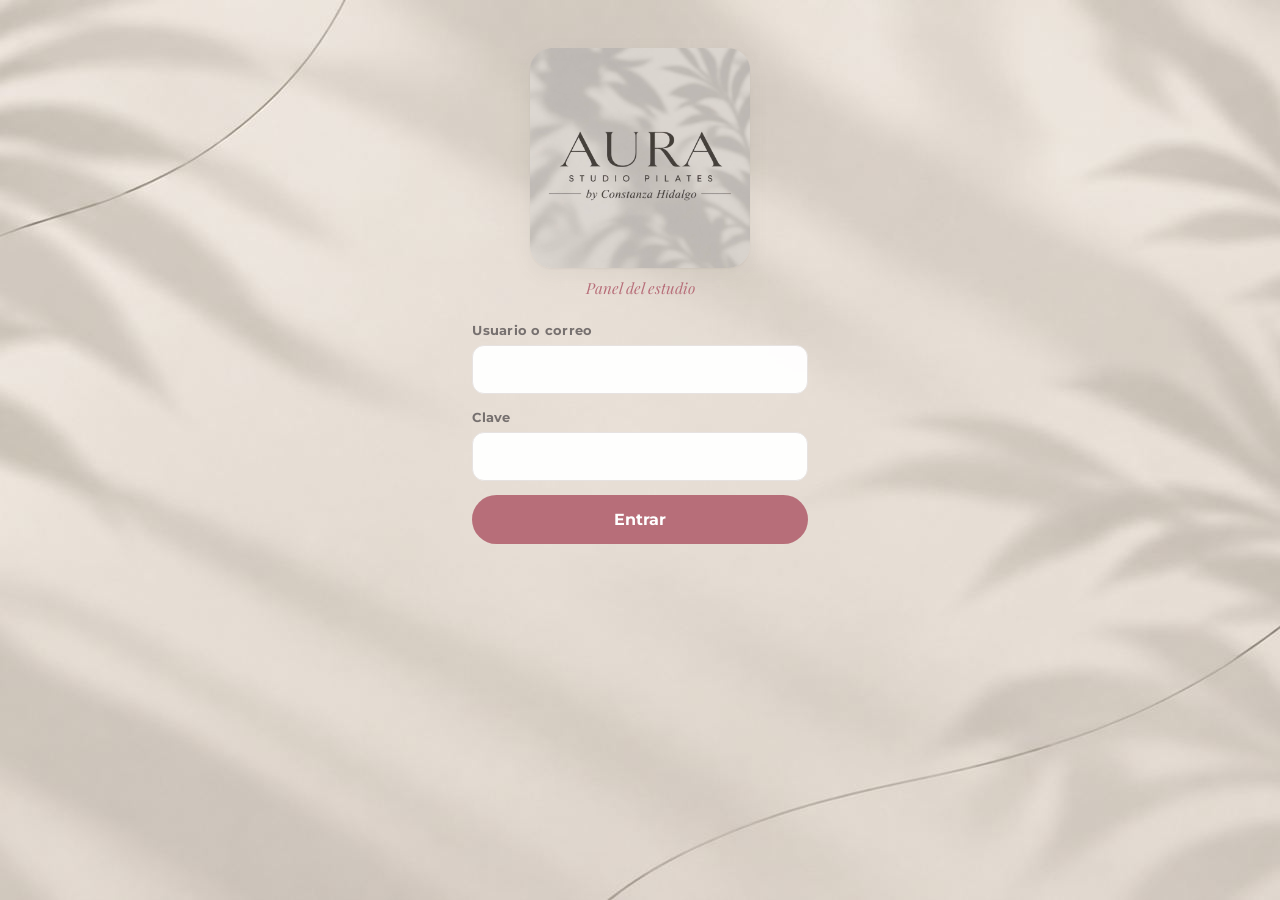
<file: panel.html>
<!DOCTYPE html>
<html lang="es">
<head>
<meta charset="utf-8">
<meta name="viewport" content="width=device-width, initial-scale=1, viewport-fit=cover">
<title>Panel · Aura Studio Pilates</title>
<meta name="theme-color" content="#B76E79">
<meta name="robots" content="noindex">
<link rel="icon" href="icon-192.png">
<link rel="apple-touch-icon" href="apple-touch-icon.png">
<link rel="preconnect" href="https://fonts.googleapis.com">
<link href="https://fonts.googleapis.com/css2?family=Playfair+Display:ital,wght@0,500;0,600;0,700;1,500&family=Montserrat:wght@400;500;600;700;800&display=swap" rel="stylesheet">
<link rel="stylesheet" href="aura.css">
<style>
  .barra-sup { background: #fff; border-bottom: 1px solid var(--linea); position: sticky; top: 0; z-index: 10; }
  .barra-sup .in { max-width: 1040px; margin: 0 auto; display: flex; align-items: center; gap: .8rem; padding: .6rem 1.1rem; }
  .barra-sup .marca { text-align: left; flex: none; }
  .barra-sup .marca .aura { font-size: 1.3rem; padding-left: 0; }
  .barra-sup .marca .studio { font-size: .48rem; padding-left: 0; }
  .pestanas { display: flex; gap: .2rem; margin-left: auto; overflow-x: auto; scrollbar-width: none; }
  .pestanas::-webkit-scrollbar { display: none; }
  .pestanas button { border: 0; background: none; padding: .5rem .8rem; border-radius: 999px; font-weight: 800; color: var(--suave); cursor: pointer; white-space: nowrap; }
  .pestanas button.activo { background: var(--lavanda); color: var(--morado-osc); }
  .cuerpo { max-width: 1040px; margin: 0 auto; padding: 1.1rem 1.1rem 3rem; }
  .nav-dia { display: flex; align-items: center; gap: .6rem; margin-bottom: 1rem; flex-wrap: wrap; }
  .nav-dia h1 { font-size: 1.8rem; flex: 1; min-width: 200px; }
  .redondo { width: 40px; height: 40px; border-radius: 50%; border: 0; background: #fff; box-shadow: var(--sombra); cursor: pointer; font-size: 1.1rem; color: var(--morado); }
  .resumen { display: grid; grid-template-columns: repeat(auto-fit, minmax(150px, 1fr)); gap: .7rem; margin-bottom: 1.1rem; }
  .resumen .tarjeta { padding: .9rem 1rem; }
  .resumen .n { font-family: var(--serif); font-size: 1.9rem; font-weight: 600; line-height: 1.05; color: var(--morado); }
  .resumen .n.neg { color: var(--alerta); }
  .resumen .t { font-size: .78rem; color: var(--suave); font-weight: 700; }
  .grilla { display: grid; grid-template-columns: repeat(auto-fill, minmax(300px, 1fr)); gap: .9rem; }
  .cl-cab { display: flex; justify-content: space-between; align-items: center; margin-bottom: .6rem; }
  .cl-cab .h { font-family: var(--serif); font-size: 1.5rem; font-weight: 600; }
  .persona { display: flex; align-items: center; gap: .6rem; padding: .6rem 0; border-top: 1px solid var(--linea); }
  .persona .datos { flex: 1; min-width: 0; }
  .persona .nom { font-weight: 800; font-size: .92rem; cursor: pointer; }
  .persona .flags { display: flex; flex-wrap: wrap; gap: .25rem; margin-top: .2rem; }
  .asis { display: flex; gap: .25rem; }
  .asis button { width: 34px; height: 34px; border-radius: 10px; border: 1.5px solid var(--linea); background: #fff; cursor: pointer; font-weight: 800; color: var(--suave); }
  .asis button.si.on { background: var(--salvia); border-color: var(--salvia); color: #fff; }
  .asis button.no.on { background: var(--alerta); border-color: var(--alerta); color: #fff; }
  .persona.tardia { opacity: .55; }
  .mini { font-size: .8rem; color: var(--suave); }
  .acciones { display: flex; gap: .4rem; flex-wrap: wrap; margin-top: .7rem; }
  .barra-acc { display: flex; gap: .5rem; flex-wrap: wrap; margin-bottom: 1rem; }
  .buscar { display: flex; gap: .6rem; margin-bottom: 1rem; }
  table.tabla { width: 100%; border-collapse: collapse; background: #fff; border-radius: 16px; overflow: hidden; box-shadow: var(--sombra); font-size: .9rem; }
  .tabla th { text-align: left; font-size: .72rem; letter-spacing: .05em; text-transform: uppercase; color: var(--suave); padding: .7rem .8rem; background: #FAF9F9; }
  .tabla td { padding: .65rem .8rem; border-top: 1px solid var(--linea); vertical-align: middle; }
  .tabla td.num, .tabla th.num { text-align: right; white-space: nowrap; }
  .tabla tr.fila { cursor: pointer; }
  .tabla tr.fila:hover td { background: #FCF6F7; }
  .tabla .quien { display: flex; align-items: center; gap: .55rem; }
  @media (max-width: 640px) { .tabla .opc { display: none; } .resumen .n { font-size: 1.5rem; } .nav-dia h1 { font-size: 1.5rem; } }
  .entrar { max-width: 380px; margin: 0 auto; padding: 3rem 1.4rem; }
  .modal h3 { font-size: 1.6rem; margin-bottom: .3rem; }
  .modal .sub { color: var(--suave); font-size: .9rem; margin-bottom: 1rem; }
  .dato { display: flex; justify-content: space-between; gap: 1rem; padding: .55rem 0; border-bottom: 1px solid var(--linea); font-size: .9rem; }
  .dato span:first-child { color: var(--suave); }
  .bloque-f { margin-top: 1.1rem; }
  .bloque-f h4, h2.sec { margin: 0 0 .5rem; font-family: var(--sans); font-size: .78rem; letter-spacing: .06em; text-transform: uppercase; color: var(--suave); font-weight: 800; }
  h2.sec { margin: 1.6rem 0 .7rem; }
  .salud { background: #F7E4DE; color: var(--alerta); border-radius: 12px; padding: .6rem .8rem; font-size: .88rem; }
  .dos { display: grid; grid-template-columns: 1fr 1fr; gap: 1rem; }
  @media (max-width: 760px) { .dos { grid-template-columns: 1fr; } }
  .prod { display: flex; gap: .8rem; align-items: center; }
  .prod .img { width: 64px; height: 64px; border-radius: 14px; background: var(--lavanda) center/cover; flex: none; display: grid; place-items: center; color: var(--morado); font-weight: 800; }
  .prod .img.con-foto { color: transparent; }
  .graf { width: 100%; height: auto; display: block; }
  .leyenda { display: flex; gap: 1rem; font-size: .8rem; color: var(--suave); margin-top: .4rem; }
  .leyenda i { display: inline-block; width: 10px; height: 10px; border-radius: 3px; margin-right: .35rem; vertical-align: -1px; }
  .hor-dia { margin-bottom: .9rem; }
  .hor-dia b { display: block; margin-bottom: .35rem; }
  .pill { display: inline-flex; align-items: center; gap: .3rem; background: var(--lavanda); color: var(--morado-osc); border-radius: 999px; padding: .3rem .4rem .3rem .75rem; margin: 0 .3rem .35rem 0; font-weight: 800; font-size: .85rem; }
  .pill button { border: 0; background: rgba(255,255,255,.7); color: var(--alerta); width: 22px; height: 22px; border-radius: 50%; cursor: pointer; font-weight: 800; }
  .notif-n { position: absolute; top: 2px; right: 0; background: var(--alerta); color: #fff; font-size: .62rem; font-weight: 800; min-width: 17px; height: 17px; border-radius: 9px; display: grid; place-items: center; padding: 0 4px; }
  .notif-nueva { background: #FCF3F4; border-radius: 10px; padding-left: .4rem; padding-right: .4rem; }
  .cl-cab .h, .rap-h { font-variant-numeric: lining-nums; }
  .hor-scroll { overflow-x: auto; margin: 0 -.3rem; }
  .hor-tabla { border-collapse: separate; border-spacing: 5px; width: 100%; min-width: 560px; }
  .hor-tabla th { font-size: .72rem; letter-spacing: .05em; text-transform: uppercase; color: var(--suave); font-weight: 800; text-align: center; }
  .hor-tabla th:first-child { text-align: left; }
  .hor-h { font-family: var(--serif); font-size: 1.2rem; font-weight: 600; white-space: nowrap; }
  .hor-h .mini { font-family: var(--sans); font-size: .68rem; font-weight: 400; }
  .hc { width: 100%; min-width: 44px; height: 44px; border-radius: 12px; border: 1.5px dashed var(--linea); background: #fff; color: var(--suave); font-size: 1.1rem; cursor: pointer; font-weight: 800; }
  .hc:hover { border-color: var(--lila); color: var(--morado); }
  .hc.on { background: var(--morado); border: 0; color: #fff; }
  .hc:disabled { opacity: .6; }
  .hor-cup { width: 64px; text-align: center; padding: .5rem; }
  .hor-acc { white-space: nowrap; } .hor-acc .link { font-size: .8rem; display: block; }
  .hor-nueva { display: flex; gap: .6rem; margin-top: .9rem; align-items: center; flex-wrap: wrap; }
  .hor-nueva .entrada { width: 140px; }
  .soporte-flot { position: fixed; right: 16px; bottom: 16px; z-index: 30; box-shadow: 0 6px 20px rgba(0,0,0,.15); }
  #prev-ig { width: 100%; border-radius: 12px; box-shadow: var(--sombra); }

  .aviso { border-radius: 14px; padding: .65rem .85rem; font-size: .88rem; background: var(--lavanda); }
  .correo-f { display: block; font-size: .78rem; color: var(--suave); font-weight: 400; }
  .un-lista { max-height: 46vh; overflow: auto; }
  .un-t { background: var(--fondo); border-radius: 14px; padding: .7rem .9rem; margin-top: .5rem; } .un-t .chip { margin-right: .5rem; }
  .chk-tr { display: flex; gap: .5rem; align-items: flex-start; margin-top: .7rem; font-size: .86rem; color: var(--suave); cursor: pointer; }
  .chk-tr input { margin-top: .2rem; }
  .frases-caja { margin-top: 2rem; }
  .frases-cab { display: flex; justify-content: space-between; align-items: flex-start; gap: 1rem; margin-bottom: .8rem; }
  .frases-cab h2 { font-family: var(--serif); font-size: 1.35rem; margin: 0 0 .2rem; }
  .frase-hoy { background: var(--lavanda); border-radius: 14px; padding: .8rem 1rem; margin-bottom: .8rem; }
  .frase-hoy p { margin: .45rem 0 0; font-family: var(--serif); font-style: italic; font-size: 1.15rem; color: #3B2F31; }
  .frases-lista { margin: 0 0 .6rem; padding-left: 1.6rem; columns: 2 320px; column-gap: 2.2rem; font-size: .9rem; line-height: 1.45; }
  .frases-lista li { margin-bottom: .45rem; break-inside: avoid; color: var(--suave); }
  .frases-lista li.es-hoy { color: var(--morado-osc); font-weight: 700; }
  .pagos-caja { margin-bottom: 1.2rem; border: 2px solid #F0D9A8; background: #FFFBF2; }
  .pagos-cab { margin-bottom: .5rem; } .pagos-cab h2 { font-family: var(--serif); font-size: 1.35rem; margin: 0 0 .2rem; }
  .chip.pago { background: #FFF1D6; color: #8A6417; }
  .comp-img { text-align: center; margin-bottom: .8rem; } .comp-img img { max-width: 100%; max-height: 52vh; border-radius: 12px; border: 1px solid #eee; }
  .cal-caja { padding: 1rem 1.1rem 1.1rem; }
  .cal-cab { display: flex; align-items: center; justify-content: space-between; margin-bottom: .7rem; }
  .cal-cab h2 { font-size: 1.6rem; }
  .cal { display: grid; grid-template-columns: repeat(7, 1fr); gap: 6px; }
  .cal-dsem { text-align: center; font-size: .7rem; font-weight: 800; letter-spacing: .06em; text-transform: uppercase; color: var(--suave); padding-bottom: .2rem; }
  .cal-d { border: 0; border-radius: 12px; min-height: 64px; padding: .4rem .45rem; text-align: left; cursor: pointer; background: #FAF8F7; display: flex; flex-direction: column; justify-content: space-between; font: inherit; color: var(--tinta); transition: transform .08s; }
  .cal-d:hover { transform: translateY(-1px); box-shadow: var(--sombra); }
  .cal-d .num { font-family: var(--serif); font-size: 1.25rem; font-weight: 600; line-height: 1; }
  .cal-d .cnt { font-size: .72rem; font-weight: 800; color: var(--morado-osc); }
  .cal-d.n1 { background: var(--lavanda); } .cal-d.n2 { background: #EFCDD3; } .cal-d.n3 { background: var(--morado); color: #fff; } .cal-d.n3 .cnt { color: #fff; }
  .cal-d.nf { background: #ECE9E7; } .cal-d.nf .cnt { color: var(--suave); font-weight: 700; }
  .cal-d.sin { opacity: .45; } .cal-d.pas { opacity: .6; }
  .cal-d.hoy { box-shadow: inset 0 0 0 2px var(--morado); }
  .cal-d.sel { outline: 3px solid var(--tinta); outline-offset: 1px; }
  .cal-ley { display: flex; gap: 1rem; flex-wrap: wrap; font-size: .75rem; color: var(--suave); margin-top: .8rem; }
  .cal-ley i { display: inline-block; width: 11px; height: 11px; border-radius: 3px; margin-right: .3rem; vertical-align: -1px; }
  .cal-ley .l1 { background: var(--lavanda); } .cal-ley .l3 { background: var(--morado); } .cal-ley .lf { background: #ECE9E7; }
  @media (max-width: 640px) { .opc-cal { display: none; } .cal-d { min-height: 52px; padding: .35rem; } .cal-d .num { font-size: 1.05rem; } .cal { gap: 4px; } }
  .lupa { position: relative; margin-bottom: .6rem; }
  .lupa svg { position: absolute; left: .9rem; top: 50%; transform: translateY(-50%); width: 20px; height: 20px; color: var(--suave); pointer-events: none; }
  .lupa .entrada { padding-left: 2.6rem; }
  .lista-al { background: rgba(255,255,255,.92); border-radius: 18px; box-shadow: var(--sombra); overflow: hidden; }
  .al-fila { display: flex; align-items: center; gap: .7rem; width: 100%; border: 0; background: none; padding: .7rem .9rem; border-top: 1px solid var(--linea); cursor: pointer; font: inherit; color: inherit; text-align: left; }
  .al-fila:first-child { border-top: 0; }
  .al-fila:hover { background: #FCF6F7; }
  .al-dat { flex: 1; min-width: 0; display: flex; flex-direction: column; }
  .al-dat .mini { overflow: hidden; text-overflow: ellipsis; white-space: nowrap; }
  .al-der { display: flex; align-items: center; gap: .5rem; }
  .flecha { font-size: 1.4rem; color: var(--suave); }
</style>
<script src="config.js"></script>
<script src="core.js"></script>
<script src="api.js"></script>
<script src="nav.js"></script>
</head>
<body>
<div id="demo" class="banda-demo oculto">Panel de demostración · usuario <b>aura</b> · clave <b>1234</b><button onclick="Aura.reiniciarDemo();salir()">Reiniciar</button></div>

<section id="v-entrar" class="entrar oculto">
  <img src="logo.jpg" alt="Aura Studio Pilates" style="display:block;width:220px;max-width:70%;aspect-ratio:1;object-fit:cover;border-radius:22px;margin:0 auto .8rem;box-shadow:var(--sombra)">
  <div class="marca" style="margin-bottom:1.6rem"><div class="by">Panel del estudio</div></div>
  <form id="f-entrar">
    <label class="campo"><span>Usuario o correo</span><input class="entrada" name="correo" type="text" autocapitalize="none" autocorrect="off" required autocomplete="username"></label>
    <label class="campo"><span>Clave</span><input class="entrada" name="clave" type="password" required autocomplete="current-password"></label>
    <button class="btn bloque">Entrar</button>
  </form>
</section>

<div id="v-app" class="oculto">
  <header class="barra-sup"><div class="in">
    <div class="marca"><div class="aura">AURA</div><div class="studio">STUDIO PILATES</div></div>
    <div class="pestanas">
      <button data-t="dia" onclick="tab('dia')">Clases</button>
      <button data-t="alumnas" onclick="tab('alumnas')">Alumnas</button>
      <button data-t="reportes" onclick="tab('reportes')" class="solo-duena">Reportes</button>
      <button data-t="tienda" onclick="tab('tienda')">Tienda y eventos</button>
      <button data-t="ajustes" onclick="tab('ajustes')" class="solo-duena">Ajustes</button>
      <button onclick="verNotif()" id="campana" title="Notificaciones" style="position:relative">🔔<span id="notif-n" class="notif-n oculto"></span></button>
      <button onclick="miClave()">Mi clave</button>
      <button onclick="salir()" title="Salir">Salir</button>
    </div>
  </div></header>
  <div class="cuerpo" id="cuerpo"></div>
  <a id="soporte" class="btn ws peq soporte-flot no-print" target="_blank">Soporte de la app</a>
</div>
<div id="toast"></div>

<script>
var TK = 'aura_tk_panel', token = localStorage.getItem(TK) || '', rol = localStorage.getItem(TK + '_rol') || '';
var fecha = null, hoy = null, pub = null, alumnasCache = [], mesSel = null, semanaSel = null;
var MESES_L = ['enero', 'febrero', 'marzo', 'abril', 'mayo', 'junio', 'julio', 'agosto', 'septiembre', 'octubre', 'noviembre', 'diciembre'];
var MESES = ['ene', 'feb', 'mar', 'abr', 'may', 'jun', 'jul', 'ago', 'sep', 'oct', 'nov', 'dic'];
var DIAS_L = ['domingo', 'lunes', 'martes', 'miércoles', 'jueves', 'viernes', 'sábado'];
var DIAS_SEM = ['', 'Lunes', 'Martes', 'Miércoles', 'Jueves', 'Viernes', 'Sábado', 'Domingo'];
var $ = function (s) { return document.querySelector(s); };
function esc(t) { return String(t == null ? '' : t).replace(/[&<>"']/g, function (c) { return { '&': '&amp;', '<': '&lt;', '>': '&gt;', '"': '&quot;', "'": '&#39;' }[c]; }); }
function plata(n) { return (n < 0 ? '-$' : '$') + Math.abs(Number(n) || 0).toLocaleString('es-CL'); }
function dObj(f) { var p = f.split('-'); return new Date(Date.UTC(+p[0], +p[1] - 1, +p[2])); }
function fLarga(f) { var d = dObj(f); return DIAS_L[d.getUTCDay()] + ' ' + d.getUTCDate() + ' de ' + MESES_L[d.getUTCMonth()]; }
function fCorta(f) { if (!f) return '—'; var d = dObj(f); return d.getUTCDate() + ' ' + MESES[d.getUTCMonth()]; }
function mayus(t) { return t.charAt(0).toUpperCase() + t.slice(1); }
function nombreMes(m) { var p = m.split('-'); return mayus(MESES_L[+p[1] - 1]) + ' ' + p[0]; }
function sumaMes(m, n) { var p = m.split('-'); var d = new Date(Date.UTC(+p[0], +p[1] - 1 + n, 1)); return d.getUTCFullYear() + '-' + ('0' + (d.getUTCMonth() + 1)).slice(-2); }
function toast(t) { var e = $('#toast'); e.textContent = t; e.classList.add('ver'); clearTimeout(e._t); e._t = setTimeout(function () { e.classList.remove('ver'); }, 3200); }
function api(a, args) { return Aura.llamar(a, args, token).catch(function (e) { if (e.codigo === 'sesion') salir(); toast(e.mensaje || 'Algo salió mal'); throw e; }); }
function modal(html) { var previa = $('#velo'); if (previa) previa.remove(); else AuraNav.modalAbierto(); var v = document.createElement('div'); v.className = 'velo'; v.id = 'velo';
  v.innerHTML = '<div class="modal">' + html + '</div>'; v.addEventListener('click', function (e) { if (e.target === v) cerrarModal(); }); document.body.appendChild(v); Aura.pintarFotos(v, token); }
function cerrarModal() { var v = $('#velo'); if (v) { v.remove(); AuraNav.modalCerrado(); } }
function tel(t) { t = String(t || '').replace(/\D/g, ''); if (t.length === 9) t = '56' + t; return t; }
function ws(t, msg) { return 'https://wa.me/' + tel(t) + '?text=' + encodeURIComponent(msg); }
function iniciales(n) { var p = String(n).split(' '); return (p[0].charAt(0) + (p[1] ? p[1].charAt(0) : '')).toUpperCase(); }
function av(nombre, foto, clase) { return '<span class="av ' + (clase || '') + '" data-foto="' + esc(foto || '') + '">' + iniciales(nombre) + '</span>'; }
function val(id) { var e = document.getElementById(id); return e ? e.value : ''; }
function descargar(nombre, contenido, tipo) {
  var b = contenido instanceof Blob ? contenido : new Blob([contenido], { type: tipo || 'text/plain' });
  var a = document.createElement('a'); a.href = URL.createObjectURL(b); a.download = nombre; document.body.appendChild(a); a.click();
  setTimeout(function () { URL.revokeObjectURL(a.href); a.remove(); }, 500);
}
function csv(filas) {
  return '﻿' + filas.map(function (f) { return f.map(function (c) { c = String(c == null ? '' : c); return /[;"\n]/.test(c) ? '"' + c.replace(/"/g, '""') + '"' : c; }).join(';'); }).join('\r\n');
}

function ir(v) { $('#v-entrar').classList.toggle('oculto', v !== 'entrar'); $('#v-app').classList.toggle('oculto', v !== 'app'); }
function salir() { token = ''; localStorage.removeItem(TK); ir('entrar'); }
$('#f-entrar').addEventListener('submit', function (e) {
  e.preventDefault(); var f = e.target;
  Aura.llamar('entrarPanel', { correo: f.correo.value, clave: f.clave.value }).then(function (r) {
    token = r.token; rol = r.rol; localStorage.setItem(TK, token); localStorage.setItem(TK + '_rol', rol); f.clave.value = ''; empezar();
  }).catch(function (e) { toast(e.mensaje); });
});
var VISTAS = {}, tabActual = null;
AuraNav.mostrar = function (e) { if (token && e.tab) tab(e.tab, true); };
function tab(t, sinHist) {
  if (!sinHist && t !== tabActual) AuraNav.ir({ tab: t });
  tabActual = t;
  document.querySelectorAll('.pestanas button[data-t]').forEach(function (b) { b.classList.toggle('activo', b.dataset.t === t); });
  window.scrollTo(0, 0); VISTAS[t]();
}
function refrescarPub() { return Aura.llamar('publico').then(function (p) { pub = p; hoy = p.hoy; $('#soporte').href = ws(p.soporte, 'Hola Matías, tengo un problema con la app de Aura: '); }); }
function empezar() {
  ir('app');
  document.querySelectorAll('.solo-duena').forEach(function (b) { b.classList.toggle('oculto', rol !== 'dueña'); });
  revisarNotif(); clearInterval(notifTimer); notifTimer = setInterval(revisarNotif, 60000);
  refrescarPub().then(function () { fecha = fecha || hoy; mesSel = mesSel || hoy.slice(0, 7); tabActual = 'dia'; AuraNav.base({ tab: 'dia' }); tab('dia', true); });
}

var NOTIF_K = 'aura_notif_visto', notifTimer = null;
function revisarNotif() {
  if (!token) return;
  Aura.llamar('notificaciones', { desde: localStorage.getItem(NOTIF_K) || '' }, token).then(function (r) {
    window._notif = r; var b = $('#notif-n');
    if (r.nuevas > 0) { b.textContent = r.nuevas > 9 ? '9+' : r.nuevas; b.classList.remove('oculto'); } else b.classList.add('oculto');
    if (!localStorage.getItem(NOTIF_K)) localStorage.setItem(NOTIF_K, r.ahora);
    if (r.pendientes !== undefined && r.pendientes !== pagosVistos && $('#pagos-rev')) cargarPagos();
  }).catch(function () {});
}
function verNotif() {
  var r = window._notif, visto = localStorage.getItem(NOTIF_K) || '';
  var lista = r ? r.lista : [];
  modal('<h3>Notificaciones</h3><p class="sub">Reservas, cancelaciones, pagos y registros de tus alumnas.</p><div style="max-height:60vh;overflow:auto">' +
    (lista.length ? lista.map(function (n) {
      var f = String(n.fecha), nueva = f > visto;
      return '<div class="persona' + (nueva ? ' notif-nueva' : '') + '" onclick="ficha(\'' + n.alumna_id + '\')" style="cursor:pointer">' + av(n.nombre, n.foto) +
        '<div class="datos"><div><b>' + esc(n.nombre) + '</b> ' + esc(n.texto) + '</div><div class="mini">' + (f.slice(0, 10) === hoy ? 'Hoy' : fCorta(f.slice(0, 10))) + ' · ' + f.slice(11, 16) + '</div></div>' +
        (n.accion === 'comprobante' ? '<span class="chip pago">Pago</span>' : n.accion === 'cancelar' ? '<span class="chip rosa">Canceló</span>' : n.accion === 'registro' ? '<span class="chip">Nueva</span>' : '<span class="chip salvia">Reserva</span>') + '</div>';
    }).join('') : '<p class="vacio">Todavía no hay movimientos.</p>') + '</div>');
  if (r) { localStorage.setItem(NOTIF_K, r.ahora); $('#notif-n').classList.add('oculto'); }
}
function miClave() {
  modal('<h3>Mi clave</h3><p class="sub">Cambia tu clave del panel. Si quieres, también tu usuario corto para entrar.</p>' +
    '<label class="campo"><span>Usuario (opcional)</span><input class="entrada" id="mc-u" autocapitalize="none" placeholder="aura"></label>' +
    '<label class="campo"><span>Clave actual</span><input class="entrada" id="mc-a" type="password" autocomplete="current-password"></label>' +
    '<div class="fila2"><label class="campo"><span>Clave nueva</span><input class="entrada" id="mc-n" type="password" autocomplete="new-password"></label>' +
    '<label class="campo"><span>Repite la nueva</span><input class="entrada" id="mc-r" type="password" autocomplete="new-password"></label></div>' +
    '<div class="acciones"><button class="btn claro" onclick="cerrarModal()">Cancelar</button><button class="btn" onclick="guardarClave()">Guardar</button></div>');
}
function guardarClave() {
  if (val('mc-n') !== val('mc-r')) return toast('Las claves nuevas no coinciden');
  var args = { actual: val('mc-a'), nueva: val('mc-n') };
  if (val('mc-u').trim()) args.usuario = val('mc-u');
  api('cambiarClave', args).then(function () { cerrarModal(); toast('Clave actualizada'); });
}

/* =================== CLASES (inicio) =================== */
var mesCal = null;
function moverDia(n) { fecha = Aura.util.sumarDias(fecha, n); mesCal = fecha.slice(0, 7); VISTAS.dia(); }
function elegirFecha(f) { fecha = f; pintarCal(window._cal); cargarDia(); var d = $('#dia-cab'); if (d) d.scrollIntoView({ behavior: 'smooth', block: 'start' }); }
VISTAS.dia = function () {
  mesCal = mesCal || fecha.slice(0, 7);
  $('#cuerpo').innerHTML = '<div id="pagos-rev"></div>' +
    '<div class="tarjeta cal-caja"><div class="cal-cab"><button class="redondo" onclick="mesCal=sumaMes(mesCal,-1);cargarCal()">‹</button>' +
    '<h2 id="cal-tit"></h2><button class="redondo" onclick="mesCal=sumaMes(mesCal,1);cargarCal()">›</button></div>' +
    '<div class="cal" id="cal"><div class="cargando" style="grid-column:1/-1">Cargando calendario…</div></div>' +
    '<div class="cal-ley"><span><i class="l1"></i>Con reservas</span><span><i class="l3"></i>Casi lleno</span><span><i class="lf"></i>Feriado</span></div></div>' +
    '<div class="nav-dia" id="dia-cab" style="margin-top:1.2rem"><button class="redondo" onclick="moverDia(-1)">‹</button><h1 id="dia-tit"></h1>' +
    '<button class="redondo" onclick="moverDia(1)">›</button></div>' +
    '<div class="barra-acc"><button class="btn claro peq" onclick="abrirIG()">Horario para Instagram</button><button class="btn borde peq" onclick="feriadoDia()">Suspender el día (feriado)</button>' +
    '<button class="btn borde peq" onclick="avisoTodas()">Enviar correo a todas</button></div><div id="dia-c"><div class="cargando">Cargando…</div></div>' +
    '<div id="frases-c"></div>' +
    '<h2 class="sec" style="margin-top:2rem">Tus alumnas</h2><div class="lupa"><svg viewBox="0 0 24 24" fill="none" stroke="currentColor" stroke-width="2"><circle cx="11" cy="11" r="7"/><path d="m20 20-4-4"/></svg>' +
    '<input class="entrada" id="qi" placeholder="Buscar alumna por nombre, RUT, correo o teléfono" oninput="pintarListaInicio()"></div><div id="lista-inicio"><div class="cargando">Cargando alumnas…</div></div>';
  cargarCal(); cargarDia(); cargarPagos(); pintarFrases();
  cargarAlumnas().then(pintarListaInicio);
};

/* ----- Frases de motivación que ven las alumnas en su inicio ----- */
var frasesTodas = false;
function pintarFrases() {
  var c = $('#frases-c'); if (!c || !pub) return;
  var l = pub.frases || [], hoyF = pub.frase, ver = frasesTodas ? l : l.slice(0, 8);
  c.innerHTML = '<div class="tarjeta frases-caja"><div class="frases-cab"><div><h2>Frases para tus alumnas</h2>' +
    '<span class="mini">' + (pub.frases_activas ? 'Cada día les aparece una distinta en el inicio de la app.' : 'Están apagadas: tus alumnas no las ven.') + '</span></div>' +
    (rol === 'dueña' ? '<button class="btn claro peq" onclick="editarFrases()">Editar</button>' : '') + '</div>' +
    (hoyF && pub.frases_activas ? '<div class="frase-hoy"><span class="chip rosa">Hoy ven</span><p>“' + esc(hoyF) + '”</p></div>' : '') +
    '<ol class="frases-lista">' + ver.map(function (f) { return '<li' + (f === hoyF ? ' class="es-hoy"' : '') + '>' + esc(f) + '</li>'; }).join('') + '</ol>' +
    (l.length > 8 ? '<button class="link" onclick="frasesTodas=!frasesTodas;pintarFrases()">' + (frasesTodas ? 'Ver menos' : 'Ver las ' + l.length + ' frases') + '</button>' : '') +
    (!l.length ? '<p class="vacio">No hay frases. Toca Editar para agregar.</p>' : '') + '</div>';
}
function editarFrases() {
  modal('<h3>Frases de motivación</h3><p class="sub">Una frase por línea. Cada día tus alumnas ven una distinta en el inicio de la app, en orden.</p>' +
    '<label class="chk" style="display:flex;gap:.5rem;align-items:center;margin-bottom:.7rem"><input type="checkbox" id="fr-on"' + (pub.frases_activas ? ' checked' : '') + '> Mostrar frases a las alumnas</label>' +
    '<textarea class="entrada" id="fr-t" rows="14" style="width:100%;font-size:.92rem;line-height:1.5">' + esc((pub.frases || []).join('\n')) + '</textarea>' +
    '<div class="acciones"><button class="btn claro" onclick="cerrarModal()">Cancelar</button><button class="btn" onclick="guardarFrases()">Guardar</button></div>');
}
function guardarFrases() {
  var t = val('fr-t').split('\n').map(function (x) { return x.trim(); }).filter(Boolean).join('\n');
  api('guardarAjustes', { valores: { frases: t, frases_activas: $('#fr-on').checked ? 'si' : 'no' } }).then(function () {
    cerrarModal(); toast('Frases guardadas'); return refrescarPub();
  }).then(pintarFrases);
}

/* ----- Pagos por revisar (comprobantes que suben las alumnas) ----- */
var pagosVistos = -1;
function cargarPagos() {
  var caja = $('#pagos-rev'); if (!caja) return;
  Aura.llamar('comprobantes', {}, token).then(function (l) {
    pagosVistos = l.length;
    if (!l.length) { caja.innerHTML = ''; return; }
    caja.innerHTML = '<div class="tarjeta pagos-caja"><div class="pagos-cab"><h2>Pagos por revisar <span class="chip rosa">' + l.length + '</span></h2>' +
      '<span class="mini">Revisa que la transferencia haya llegado y apruébala: el pack se activa solo.</span></div>' +
      l.map(function (c) {
        return '<div class="persona" onclick="revisarPago(\'' + c.id + '\')" style="cursor:pointer">' + av(c.nombre, c.foto) +
          '<div class="datos"><div><b>' + esc(c.nombre) + '</b> · ' + esc(c.que) + '</div><div class="mini">' + plata(c.monto) + ' · enviado ' +
          (c.fecha.slice(0, 10) === hoy ? 'hoy' : fCorta(c.fecha.slice(0, 10))) + ' ' + c.fecha.slice(11, 16) + '</div></div>' +
          '<button class="btn peq">Revisar</button></div>';
      }).join('') + '</div>';
    Aura.pintarFotos(caja, token);
  }).catch(function () {});
}
function revisarPago(id) {
  Aura.llamar('comprobantes', {}, token).then(function (l) {
    var c = l.filter(function (x) { return x.id === id; })[0];
    if (!c) { toast('Ese pago ya fue revisado'); return cargarPagos(); }
    modal('<h3>' + esc(c.nombre) + '</h3><p class="sub">' + esc(c.que) + (c.clases ? ' · ' + c.clases + (c.clases === 1 ? ' clase' : ' clases') : '') + ' · <b>' + plata(c.monto) + '</b></p>' +
      (c.nota ? '<div class="aviso" style="margin-bottom:.7rem">💬 ' + esc(c.nota) + '</div>' : '') +
      '<div class="comp-img" id="comp-img"><div class="cargando">Cargando comprobante…</div></div>' +
      '<div class="fila2"><label class="campo"><span>Monto recibido</span><input class="entrada" id="cp-monto" inputmode="numeric" value="' + c.monto + '"></label>' +
      (c.plan_id ? '<label class="campo"><span>El pack parte el</span><input class="entrada" id="cp-ini" type="date" value="' + hoy + '"></label>' : '<span></span>') + '</div>' +
      '<div class="acciones"><button class="btn borde" onclick="rechazarPago(\'' + c.id + '\')">Rechazar</button><button class="btn" id="cp-ok" onclick="aprobarPago(\'' + c.id + '\',' + !!c.plan_id + ')">Aprobar y activar</button></div>' +
      (c.telefono ? '<a class="btn ws bloque" style="margin-top:.6rem" target="_blank" href="' + ws(c.telefono, 'Hola ' + String(c.nombre).split(' ')[0] + ', te escribo por tu pago de ' + c.que + '.') + '">Escribirle por WhatsApp</a>' : ''));
    Aura.llamar('verComprobante', { id: id }, token).then(function (r) {
      var z = $('#comp-img'); if (!z) return;
      z.innerHTML = r.data ? '<a href="#" onclick="verGrande(this.firstChild.src);return false"><img src="' + r.data + '" alt="Comprobante"></a><div class="mini">Toca la imagen para verla grande</div>' : '<p class="vacio">No se pudo cargar la imagen. Revisa el correo que te llegó.</p>';
    }).catch(function () { var z = $('#comp-img'); if (z) z.innerHTML = '<p class="vacio">No se pudo cargar la imagen.</p>'; });
  });
}
function verGrande(src) { var w = window.open(''); if (w) w.document.write('<title>Comprobante</title><body style="margin:0;background:#222"><img src="' + src + '" style="max-width:100%;display:block;margin:auto">'); }
function aprobarPago(id, esPlan) {
  var b = $('#cp-ok'); b.disabled = true; b.textContent = 'Activando…';
  api('revisarComprobante', { id: id, aprobar: true, monto: val('cp-monto'), inicio: esPlan ? val('cp-ini') : '' }).then(function (r) {
    cerrarModal(); toast(esPlan ? 'Pack activado · ' + r.saldo + ' clases disponibles. Le avisamos por correo.' : 'Venta registrada. Le avisamos por correo.');
    cargarPagos(); cargarAlumnas().then(function () { if ($("#lista-inicio")) pintarListaInicio(); });
  }, function () { b.disabled = false; b.textContent = 'Aprobar y activar'; });
}
function rechazarPago(id) {
  modal('<h3>Rechazar pago</h3><p class="sub">Le llega un correo a la alumna con el motivo.</p>' +
    '<label class="campo"><span>Motivo</span><input class="entrada" id="cp-mot" placeholder="Ej: no me ha llegado la transferencia"></label>' +
    '<div class="acciones"><button class="btn claro" onclick="revisarPago(\'' + id + '\')">Volver</button><button class="btn rosa" onclick="api(\'revisarComprobante\',{id:\'' + id + '\',aprobar:false,motivo:val(\'cp-mot\')}).then(function(){cerrarModal();toast(\'Pago rechazado. Le avisamos por correo.\');cargarPagos()})">Rechazar</button></div>');
}
function cargarCal() {
  $('#cal-tit').textContent = nombreMes(mesCal);
  api('calendario', { mes: mesCal }).then(function (c) { window._cal = c; pintarCal(c); })
    .catch(function () { $('#cal').innerHTML = '<p class="mini" style="grid-column:1/-1">Actualiza el script (Core.gs) para ver el calendario.</p>'; });
}
function pintarCal(c) {
  if (!c || !$('#cal')) return;
  var h = ['Lun', 'Mar', 'Mié', 'Jue', 'Vie', 'Sáb', 'Dom'].map(function (d) { return '<div class="cal-dsem">' + d + '</div>'; }).join('');
  var primero = (dObj(c.dias[0].fecha).getUTCDay() + 6) % 7;
  for (var i = 0; i < primero; i++) h += '<div></div>';
  c.dias.forEach(function (d) {
    var oc = d.cupos ? d.reservas / d.cupos : 0, nivel = d.feriado ? 'f' : !d.reservas ? '0' : oc >= .75 ? '3' : oc >= .4 ? '2' : '1';
    h += '<button class="cal-d n' + nivel + (d.fecha === c.hoy ? ' hoy' : '') + (d.fecha === fecha ? ' sel' : '') + (d.fecha < c.hoy ? ' pas' : '') + (!d.clases && !d.feriado ? ' sin' : '') + '" onclick="elegirFecha(\'' + d.fecha + '\')">' +
      '<span class="num">' + (+d.fecha.slice(8)) + '</span>' +
      (d.feriado ? '<span class="cnt">feriado</span>' : d.reservas ? '<span class="cnt">' + d.reservas + '<span class="opc-cal"> reservas</span></span>' : '') + '</button>';
  });
  $('#cal').innerHTML = h;
}
function cargarDia() {
  $('#dia-tit').textContent = fecha === hoy ? 'Hoy, ' + fLarga(fecha) : mayus(fLarga(fecha));
  $('#dia-c').innerHTML = '<div class="cargando">Cargando…</div>';
  api('dia', { fecha: fecha }).then(function (d) {
    var total = 0, cupos = 0, cumple = [];
    d.clases.forEach(function (k) { if (k.estado !== 'feriado') { total += k.ocupados; cupos += k.cupos; }
      k.lista.forEach(function (p) { if (p.cumple && cumple.indexOf(p.nombre) < 0) cumple.push(p.nombre); }); });
    var h = '<div class="resumen"><div class="tarjeta"><div class="n">' + d.clases.length + '</div><div class="t">clases</div></div>' +
      '<div class="tarjeta"><div class="n">' + total + '</div><div class="t">reservas</div></div>' +
      '<div class="tarjeta"><div class="n">' + (cupos ? Math.round(total / cupos * 100) : 0) + '%</div><div class="t">ocupación</div></div></div>';
    if (cumple.length) h += '<div class="tarjeta" style="background:var(--rosa-claro);color:var(--rosa);margin-bottom:1rem">🎂 De cumpleaños: <b>' + cumple.map(esc).join(', ') + '</b> · salúdala en la clase</div>';
    if (!d.clases.length) h += '<div class="tarjeta vacio">No hay clases este día.</div>';
    h += '<div class="grilla">' + d.clases.map(tarjetaClase).join('') + '</div>';
    $('#dia-c').innerHTML = h; Aura.pintarFotos($('#dia-c'), token);
  });
}
function pintarListaInicio() {
  var cont = $('#lista-inicio'); if (!cont) return;
  var q = (val('qi') || '').toLowerCase().trim();
  var l = alumnasCache.filter(function (a) { return !q || (a.nombre + ' ' + a.rut + ' ' + a.correo + ' ' + a.telefono).toLowerCase().indexOf(q) >= 0; });
  cont.innerHTML = '<p class="mini" style="margin:.2rem 0 .7rem">' + (q ? l.length + ' de ' : '') + alumnasCache.length + ' alumnas</p>' +
    (l.length ? '<div class="lista-al">' + l.map(function (a) {
      return '<button class="al-fila" onclick="ficha(\'' + a.id + '\')">' + av(a.nombre, a.foto) + '<span class="al-dat"><b>' + esc(a.nombre) + '</b><span class="mini">' +
        esc(a.correo || a.telefono || a.rut || '') + '</span></span><span class="al-der">' +
        (a.estado === 'inactiva' ? '<span class="chip gris">inactiva</span>' : a.deudas ? '<span class="chip alerta">debe ' + a.deudas + '</span>' : a.saldo ? '<span class="chip salvia">' + a.saldo + ' clases</span>' : '<span class="chip gris">sin plan</span>') +
        '<span class="flecha">›</span></span></button>';
    }).join('') + '</div>' : '<div class="tarjeta vacio">No encontramos a nadie con "' + esc(q) + '".</div>');
  Aura.pintarFotos(cont, token);
}
function tarjetaClase(k) {
  var sus = k.estado === 'feriado';
  var h = '<div class="tarjeta"><div class="cl-cab"><div><div class="h">' + k.inicio + '</div><div class="mini">' + esc(k.tipo) + ' · hasta ' + k.fin + '</div></div>' +
    (sus ? '<span class="chip gris">Suspendida</span>' : '<span class="chip' + (k.ocupados >= k.cupos ? ' rosa' : ' salvia') + '">' + k.ocupados + '/' + k.cupos + '</span>') + '</div>';
  if (sus) h += '<p class="mini">' + esc(k.motivo) + '</p>';
  if (!k.lista.length && !sus) h += '<p class="mini" style="padding:.4rem 0">Sin reservas todavía.</p>';
  k.lista.forEach(function (p) {
    var flags = '';
    if (p.primera) flags += '<span class="chip">Primera vez</span>';
    if (p.sin_plan) flags += '<span class="chip alerta">Sin plan</span>';
    else if (p.saldo <= 1) flags += '<span class="chip rosa">Le queda ' + p.saldo + '</span>';
    if (p.cumple) flags += '<span class="chip rosa">🎂 Cumpleaños</span>';
    if (p.estado === 'tardía') flags += '<span class="chip gris">Canceló tarde</span>';
    h += '<div class="persona' + (p.estado === 'tardía' ? ' tardia' : '') + '">' + av(p.nombre, p.foto) + '<div class="datos"><div class="nom" onclick="ficha(\'' + p.alumna_id + '\')">' + esc(p.nombre) + '</div>' +
      (p.salud ? '<div class="mini" style="color:var(--alerta)">⚠ ' + esc(p.salud) + '</div>' : '') + '<div class="flags">' + flags + '</div></div>' +
      (p.estado === 'tardía' ? '' : '<div class="asis"><button class="si' + (p.estado === 'asistió' ? ' on' : '') + '" title="Asistió" onclick="marcar(\'' + p.reserva_id + '\',\'' + (p.estado === 'asistió' ? 'reservada' : 'asistió') + '\')">✓</button>' +
      '<button class="no' + (p.estado === 'faltó' ? ' on' : '') + '" title="Faltó" onclick="marcar(\'' + p.reserva_id + '\',\'' + (p.estado === 'faltó' ? 'reservada' : 'faltó') + '\')">✕</button></div>') + '</div>';
  });
  if (k.espera.length) h += '<div class="mini" style="margin-top:.6rem"><b>Lista de espera:</b> ' + k.espera.map(function (e, i) {
    return (i + 1) + '. <a target="_blank" href="' + ws(e.telefono, 'Hola ' + String(e.nombre).split(' ')[0] + ', se liberó un cupo en la clase de las ' + k.inicio + '. ¿Lo quieres?') + '">' + esc(e.nombre) + '</a>';
  }).join(' · ') + '</div>';
  h += '<div class="acciones">' + (sus ? '<button class="btn claro peq" onclick="reabrir(\'' + k.id + '\')">Reabrir clase</button>' :
    '<button class="btn claro peq" onclick="agregar(\'' + k.id + '\')">+ Agregar alumna</button><button class="btn borde peq" onclick="suspender(\'' + k.id + '\')">Suspender</button>') + '</div></div>';
  return h;
}
function marcar(id, estado) { api('asistencia', { reserva_id: id, estado: estado }).then(cargarDia); }
function suspender(id) {
  modal('<h3>Suspender clase</h3><p class="sub">' + id.replace('T', ' · ') + '. Se cancelan las reservas, se devuelven las clases y les llega un correo.</p>' +
    '<label class="campo"><span>Motivo (lo ven las alumnas)</span><input class="entrada" id="motivo" value="Clase suspendida"></label>' +
    '<div class="acciones"><button class="btn claro" onclick="cerrarModal()">Volver</button><button class="btn rosa" onclick="api(\'cancelarClase\',{clase_id:\'' + id + '\',motivo:val(\'motivo\')}).then(function(r){cerrarModal();toast(\'Clase suspendida · \'+r.devueltas+\' clases devueltas\');VISTAS.dia()})">Suspender</button></div>');
}
function feriadoDia() {
  modal('<h3>Suspender el día</h3><p class="sub">' + mayus(fLarga(fecha)) + '. Se suspenden todas las clases, se devuelven las clases a las alumnas y les llega un correo.</p>' +
    '<label class="campo"><span>Motivo</span><input class="entrada" id="motivo" value="Feriado"></label>' +
    '<div class="acciones"><button class="btn claro" onclick="cerrarModal()">Volver</button><button class="btn rosa" onclick="api(\'cancelarDia\',{fecha:fecha,motivo:val(\'motivo\')}).then(function(r){cerrarModal();toast(r.clases+\' clases suspendidas · \'+r.devueltas+\' devueltas\');VISTAS.dia()})">Suspender el día</button></div>');
}
function avisoTodas() {
  modal('<h3>Correo a todas las alumnas</h3><p class="sub">Les llega a todas las alumnas activas con correo. Úsalo si no habrá clases, cambios de horario o novedades.</p>' +
    '<label class="campo"><span>Asunto</span><input class="entrada" id="as" placeholder="Hoy no hay clases"></label>' +
    '<label class="campo"><span>Mensaje</span><textarea class="entrada" id="tx" style="min-height:120px"></textarea></label>' +
    '<div class="acciones"><button class="btn claro" onclick="cerrarModal()">Volver</button><button class="btn" onclick="api(\'avisoGeneral\',{asunto:val(\'as\'),texto:val(\'tx\')}).then(function(r){cerrarModal();toast(\'Correo enviado a \'+r.enviados+\' alumnas\')})">Enviar</button></div>');
}
function reabrir(id) { api('reabrirClase', { clase_id: id }).then(VISTAS.dia); }
function agregar(cid) {
  cargarAlumnas().then(function () {
    modal('<h3>Agregar a la clase</h3><p class="sub">' + cid.replace('T', ' · ') + '</p><input class="entrada" id="q" placeholder="Buscar por nombre o RUT" oninput="filtrarAgregar(\'' + cid + '\')"><div id="res" style="margin-top:.6rem;max-height:50vh;overflow:auto"></div>');
    filtrarAgregar(cid); $('#q').focus();
  });
}
function filtrarAgregar(cid) {
  var q = $('#q').value.toLowerCase();
  $('#res').innerHTML = alumnasCache.filter(function (a) { return a.estado !== 'inactiva' && (a.nombre.toLowerCase().indexOf(q) >= 0 || String(a.rut).indexOf(q) >= 0); }).slice(0, 30).map(function (a) {
    return '<div class="persona">' + av(a.nombre, a.foto) + '<div class="datos"><div class="nom">' + esc(a.nombre) + '</div><div class="mini">Saldo ' + a.saldo + '</div></div><button class="btn peq" onclick="api(\'reservarPor\',{alumna_id:\'' + a.id + '\',clase_id:\'' + cid + '\'}).then(function(r){cerrarModal();toast(r.sin_plan?\'Agregada (queda sin plan)\':\'Agregada\');VISTAS.dia()})">Agregar</button></div>';
  }).join('') || '<p class="vacio">Sin resultados</p>';
  Aura.pintarFotos($('#res'), token);
}

/* ----- Horario para Instagram ----- */
function abrirIG() {
  semanaSel = semanaSel || Aura.util.sumarDias(fecha, 1 - ((dObj(fecha).getUTCDay() + 6) % 7 + 1));
  modal('<h3>Horario para Instagram</h3><p class="sub">Imagen lista para publicar en el feed o en historias.</p>' +
    '<div class="acciones" style="margin:0 0 .8rem"><button class="btn claro peq" onclick="semanaSel=Aura.util.sumarDias(semanaSel,-7);dibujarIG()">‹ Semana anterior</button><button class="btn claro peq" onclick="semanaSel=Aura.util.sumarDias(semanaSel,7);dibujarIG()">Semana siguiente ›</button></div>' +
    '<div class="fila2"><select class="entrada" id="ig-fmt" onchange="dibujarIG()"><option value="feed">Feed 4:5</option><option value="story">Historia 9:16</option></select>' +
    '<select class="entrada" id="ig-cup" onchange="dibujarIG()"><option value="si">Mostrar cupos libres</option><option value="no">Solo horarios</option></select></div>' +
    '<canvas id="ig" class="oculto"></canvas><img id="prev-ig" style="margin-top:.8rem" alt="Vista previa">' +
    '<div class="acciones"><button class="btn" onclick="descargarIG()">Descargar imagen</button><button class="btn claro" onclick="cerrarModal()">Cerrar</button></div>');
  dibujarIG();
}
function dibujarIG() {
  api('semana', { desde: semanaSel }).then(function (sem) {
    var story = val('ig-fmt') === 'story', cup = val('ig-cup') === 'si';
    var W = 1080, H = story ? 1920 : 1350, cv = $('#ig'), x = cv.getContext('2d');
    cv.width = W; cv.height = H;
    var serif = '"Playfair Display", Georgia, serif', sans = '"Montserrat", Arial, sans-serif';
    x.fillStyle = '#F4F3F2'; x.fillRect(0, 0, W, H);
    x.fillStyle = '#F8ECEE'; x.beginPath(); x.arc(W - 120, 110, 260, 0, 7); x.fill();
    x.beginPath(); x.arc(90, H - 60, 200, 0, 7); x.fill();
    var y0 = story ? 210 : 120;
    x.fillStyle = '#34302D'; x.textAlign = 'center';
    x.font = '500 92px ' + serif; espaciado(x, 'AURA', W / 2, y0, 26);
    x.font = '700 22px ' + sans; x.fillStyle = '#76706F'; espaciado(x, 'STUDIO PILATES', W / 2, y0 + 44, 9);
    var dias = sem.filter(function (d) { return d.clases.length; });
    var f1 = dObj(sem[0].fecha), f2 = dObj(sem[6].fecha);
    x.fillStyle = '#B76E79'; x.font = 'italic 500 54px ' + serif;
    x.fillText('Horario ' + f1.getUTCDate() + ' al ' + f2.getUTCDate() + ' de ' + MESES_L[f2.getUTCMonth()], W / 2, y0 + 125);
    var top = y0 + 175, bottom = H - (story ? 260 : 150), cols = Math.min(3, dias.length || 1), filas = Math.ceil(dias.length / cols);
    var gap = 22, cw = (W - 120 - gap * (cols - 1)) / cols, ch = (bottom - top - gap * (filas - 1)) / Math.max(1, filas);
    dias.forEach(function (d, i) {
      var cx = 60 + (i % cols) * (cw + gap), cy = top + Math.floor(i / cols) * (ch + gap);
      x.fillStyle = '#FFFFFF'; redondear(x, cx, cy, cw, ch, 28); x.fill();
      var fd = dObj(d.fecha);
      x.fillStyle = '#B76E79'; x.textAlign = 'left'; x.font = '800 30px ' + sans;
      x.fillText(mayus(DIAS_L[fd.getUTCDay()]) + ' ' + fd.getUTCDate(), cx + 26, cy + 50);
      var lh = Math.min(story ? 88 : 54, (ch - 80) / Math.max(1, d.clases.length));
      d.clases.forEach(function (k, j) {
        var yy = cy + (story ? 112 : 98) + j * lh;
        x.textAlign = 'left'; x.fillStyle = k.estado === 'feriado' ? '#B8AEB3' : '#34302D'; x.font = '600 ' + Math.min(story ? 50 : 40, lh * .78) + 'px ' + serif;
        x.fillText(k.inicio, cx + 26, yy);
        if (k.estado === 'feriado') { x.textAlign = 'right'; x.font = '700 20px ' + sans; x.fillStyle = '#B8AEB3'; x.fillText('Sin clase', cx + cw - 24, yy - 6); }
        else if (cup) {
          x.textAlign = 'right'; x.font = '800 ' + (story ? 23 : 20) + 'px ' + sans;
          x.fillStyle = k.libres ? '#4F6A4A' : '#9B5867';
          x.fillText(k.libres ? k.libres + (k.libres === 1 ? ' cupo' : ' cupos') : 'Completa', cx + cw - 24, yy - 6);
        }
      });
    });
    x.textAlign = 'center'; x.fillStyle = '#34302D'; x.font = '800 30px ' + sans;
    x.fillText('Reserva en la app de Aura', W / 2, H - (story ? 170 : 82));
    x.font = '600 24px ' + sans; x.fillStyle = '#76706F';
    x.fillText('@' + (pub.instagram || '') + '  ·  WhatsApp +' + String(pub.whatsapp).replace(/^(\d{2})(\d)(\d{4})(\d{4})$/, '$1 $2 $3 $4'), W / 2, H - (story ? 128 : 44));
    $('#prev-ig').src = cv.toDataURL('image/png');
  });
}
function espaciado(x, t, cx, y, sp) { var w = 0, ws = []; for (var i = 0; i < t.length; i++) { ws.push(x.measureText(t[i]).width); w += ws[i]; } w += sp * (t.length - 1);
  var a = x.textAlign; x.textAlign = 'left'; var px = cx - w / 2; for (i = 0; i < t.length; i++) { x.fillText(t[i], px, y); px += ws[i] + sp; } x.textAlign = a; }
function redondear(x, a, b, w, h, r) { x.beginPath(); x.moveTo(a + r, b); x.arcTo(a + w, b, a + w, b + h, r); x.arcTo(a + w, b + h, a, b + h, r); x.arcTo(a, b + h, a, b, r); x.arcTo(a, b, a + w, b, r); x.closePath(); }
function descargarIG() { $('#ig').toBlob(function (b) { descargar('aura-horario-' + semanaSel + '.png', b); }); }

/* =================== ALUMNAS =================== */
function cargarAlumnas() { return api('alumnas').then(function (l) { alumnasCache = l; return l; }); }
VISTAS.alumnas = function () {
  $('#cuerpo').innerHTML = '<div class="nav-dia"><h1>Alumnas</h1><button class="btn claro peq" onclick="importarLista()">Importar lista</button><button class="btn peq" onclick="nuevaAlumna()">+ Nueva alumna</button></div><div class="buscar"><input class="entrada" id="qa" placeholder="Buscar por nombre, RUT, correo o teléfono" oninput="pintarAlumnas()"></div><div id="tabla"><div class="cargando">Cargando…</div></div>';
  cargarAlumnas().then(pintarAlumnas);
};
function normNom(n) { return String(n || '').toLowerCase().normalize('NFD').replace(/[\u0300-\u036f]/g, '').replace(/\s+/g, ' ').trim(); }
function pintarAlumnas() {
  var q = (val('qa') || '').toLowerCase();
  var l = alumnasCache.filter(function (a) { return (a.nombre + ' ' + a.rut + ' ' + a.telefono + ' ' + a.correo).toLowerCase().indexOf(q) >= 0; });
  var cuenta = {}; alumnasCache.forEach(function (a) { var k = normNom(a.nombre); cuenta[k] = (cuenta[k] || 0) + 1; });
  var activas = alumnasCache.filter(function (a) { return a.saldo > 0; }).length;
  $('#tabla').innerHTML = '<p class="mini" style="margin:-.4rem 0 .8rem">' + alumnasCache.length + ' alumnas · ' + activas + ' con plan activo</p>' +
    '<table class="tabla"><thead><tr><th>Nombre</th><th class="num">Saldo</th><th class="opc">Vence</th><th class="opc">Teléfono</th></tr></thead><tbody>' +
    l.map(function (a) {
      return '<tr class="fila" onclick="ficha(\'' + a.id + '\')"><td><div class="quien">' + av(a.nombre, a.foto, 'm') + '<span><b>' + esc(a.nombre) + '</b>' + (a.estado === 'inactiva' ? ' <span class="chip gris">inactiva</span>' : '') +
        (cuenta[normNom(a.nombre)] > 1 ? ' <span class="chip pago">repetida</span>' : '') +
        (a.deudas ? ' <span class="chip alerta">debe ' + a.deudas + '</span>' : '') + (a.correo ? '<small class="correo-f">' + esc(a.correo) + '</small>' : '') + '</span></div></td><td class="num">' + a.saldo + '</td><td class="opc">' + fCorta(a.vence) + '</td><td class="opc">' + esc(a.telefono) + '</td></tr>';
    }).join('') + '</tbody></table>';
  Aura.pintarFotos($('#tabla'), token);
}
function importarLista() {
  modal('<h3>Importar alumnas</h3><p class="sub">Una alumna por línea: <b>Nombre; correo; plan; clases que le quedan; fecha de inicio (AAAA-MM-DD)</b>. Solo el correo es obligatorio. ' +
    'El plan cuenta como saldo que traía, no como venta nueva.</p>' +
    '<label class="btn claro peq" style="margin-bottom:.6rem;cursor:pointer">Subir archivo (.txt, .csv o Excel)<input type="file" accept=".txt,.csv,.xlsx,.xls,text/plain,text/csv" style="display:none" onchange="leerArchivo(this)"></label>' +
    '<textarea class="entrada" id="imp-t" style="min-height:220px;font-size:.85rem" placeholder="Antonia Rojo; anto.b.rojo19@gmail.com; Equilibrio; 7; 2026-11-23\nCarla Tapia; ctapia.c@hotmail.com"></textarea>' +
    '<label class="campo" style="margin-top:.8rem"><span>PIN inicial para todas</span><input class="entrada" id="imp-p" inputmode="numeric" maxlength="4" value="1234"></label>' +
    '<label class="check"><input type="checkbox" id="imp-m" checked><span>Mandarle a cada una un correo de bienvenida con el link de la app y su PIN</span></label>' +
    '<p class="mini" id="imp-n"></p><div class="acciones"><button class="btn claro" onclick="cerrarModal()">Cancelar</button><button class="btn" onclick="hacerImport()">Importar</button></div>');
  $('#imp-t').addEventListener('input', function () { $('#imp-n').textContent = leerLista().length + ' alumnas detectadas'; });
}
function leerArchivo(input) {
  var f = input.files[0]; if (!f) return;
  var poner = function (lineas) {
    var t = $('#imp-t'); t.value = (t.value.trim() ? t.value.trim() + '\n' : '') + lineas.join('\n');
    t.dispatchEvent(new Event('input')); toast(leerLista().length + ' alumnas leídas del archivo');
  };
  var filaATexto = function (fila) {
    return fila.map(function (c) {
      if (c instanceof Date) return c.toISOString().slice(0, 10);
      return String(c == null ? '' : c).replace(/;/g, ',').trim();
    }).join('; ').replace(/(;\s*)+$/, '');
  };
  if (/\.xlsx?$/i.test(f.name)) {
    var usar = function () {
      f.arrayBuffer().then(function (buf) {
        var wb = XLSX.read(buf, { type: 'array', cellDates: true }), filas = [];
        wb.SheetNames.forEach(function (n) { filas = filas.concat(XLSX.utils.sheet_to_json(wb.Sheets[n], { header: 1, raw: true })); });
        poner(filas.filter(function (r) { return r.some(function (c) { return String(c).indexOf('@') > 0; }); }).map(filaATexto));
      }).catch(function () { toast('No se pudo leer el Excel'); });
    };
    if (window.XLSX) return usar();
    var sc = document.createElement('script'); sc.src = 'https://cdn.jsdelivr.net/npm/xlsx@0.18.5/dist/xlsx.full.min.js';
    sc.onload = usar; sc.onerror = function () { toast('No se pudo cargar el lector de Excel. Guárdalo como .csv y súbelo.'); };
    document.head.appendChild(sc); return;
  }
  var r = new FileReader();
  r.onload = function () {
    var texto = String(r.result).replace(/^\ufeff/, '');
    poner(texto.split(/\r?\n/).filter(function (l) { return l.indexOf('@') > 0; }).map(function (l) {
      return /\.csv$/i.test(f.name) && l.indexOf(';') < 0 ? l.split(/,|\t/).map(function (c) { return c.replace(/^"|"$/g, '').trim(); }).join('; ') : l.trim();
    }));
  };
  r.readAsText(f, 'utf-8');
}
function leerLista() {
  return val('imp-t').split(/\n+/).map(function (l) {
    var c = l.split(/[;\t]/).map(function (x) { return x.trim(); });
    var i = c.findIndex(function (x) { return x.indexOf('@') > 0; });
    if (i < 0) return null;
    var nombre = i > 0 ? c[0] : '', resto = c.slice(i + 1);
    return { nombre: nombre, correo: c[i], plan: resto[0] || '', libres: resto[1] || '', inicio: resto[2] || '' };
  }).filter(Boolean);
}
function hacerImport() {
  var lista = leerLista(); if (!lista.length) return toast('No encontré correos en la lista');
  var link = location.href.replace(/panel\.html.*$/, '');
  toast('Importando ' + lista.length + ' alumnas…');
  api('importarAlumnas', { lista: lista, avisar: $('#imp-m').checked, link: link, pin: val('imp-p') }).then(function (r) {
    window._imp = r;
    var ok = r.filter(function (x) { return x.estado === 'creada'; }).length;
    modal('<h3>' + ok + ' alumnas importadas</h3><p class="sub">' + (r.some(function (x) { return x.enviado; }) ? 'Se les envió un correo con el link y su PIN. ' : '') + 'Descarga la lista para tener los PIN a mano.</p>' +
      '<div style="max-height:50vh;overflow:auto">' + tabla(['Alumna', 'PIN', 'Plan', 'Estado'], r.map(function (x) {
        return ['<b>' + esc(x.nombre) + '</b><div class="mini">' + esc(x.correo) + '</div>', x.pin || '—', esc(x.plan || '—'), x.estado === 'creada' ? '<span class="chip salvia">creada</span>' : '<span class="chip gris">' + esc(x.estado) + '</span>'];
      })) + '</div><div class="acciones"><button class="btn" onclick="descargar(\'aura-alumnas-importadas.csv\',csv([[\'Nombre\',\'Correo\',\'PIN\',\'Plan\',\'Estado\']].concat(window._imp.map(function(x){return [x.nombre,x.correo,x.pin||\'\',x.plan||\'\',x.estado]}))),\'text/csv\')">Descargar lista con PIN</button>' +
      '<button class="btn claro" onclick="cerrarModal();VISTAS.alumnas()">Listo</button></div>');
  });
}
function nuevaAlumna() {
  modal('<h3>Nueva alumna</h3><p class="sub">Entra a la app con su RUT o correo y el PIN que le pongas. Después lo puede cambiar.</p>' +
    '<label class="campo"><span>Nombre y apellido</span><input class="entrada" id="na-n"></label>' +
    '<div class="fila2"><label class="campo"><span>RUT</span><input class="entrada" id="na-r" placeholder="12.345.678-9"></label><label class="campo"><span>Teléfono</span><input class="entrada" id="na-t" inputmode="tel"></label></div>' +
    '<label class="campo"><span>Correo</span><input class="entrada" id="na-c" type="email"></label>' +
    '<div class="fila2"><label class="campo"><span>Cumpleaños (DD-MM)</span><input class="entrada" id="na-f" placeholder="14-03"></label><label class="campo"><span>PIN inicial</span><input class="entrada" id="na-p" inputmode="numeric" maxlength="4" value="1234"></label></div>' +
    '<label class="campo"><span>Salud (lesiones, embarazo…)</span><textarea class="entrada" id="na-s"></textarea></label>' +
    '<div class="acciones"><button class="btn claro" onclick="cerrarModal()">Cancelar</button><button class="btn" onclick="crearAlumna()">Crear alumna</button></div>');
}
function crearAlumna() {
  var d = { nombre: val('na-n'), rut: val('na-r'), telefono: val('na-t'), correo: val('na-c'), fecha_nacimiento: val('na-f'), pin: val('na-p'), obs_salud: val('na-s') };
  api('crearAlumna', d).then(function (r) {
    var link = location.href.replace(/panel\.html.*$/, '');
    modal('<h3>Alumna creada</h3><p class="sub">Mándale sus datos de ingreso:</p>' +
      '<a class="btn ws bloque" target="_blank" href="' + ws(d.telefono, 'Hola ' + d.nombre.split(' ')[0] + '! Ya tienes tu cuenta en la app de Aura 💜\nEntra aquí: ' + link + '\nUsuario: ' + (d.rut || d.correo) + '\nPIN: ' + d.pin + '\nPuedes cambiar el PIN en tu perfil.') + '">Enviar por WhatsApp</a>' +
      '<button class="btn claro bloque" style="margin-top:.6rem" onclick="ficha(\'' + r.id + '\')">Ver ficha y cargar plan</button>');
    if (val('qa') !== undefined) cargarAlumnas().then(function () { if ($('#tabla')) pintarAlumnas(); });
  });
}
function ficha(id) {
  api('ficha', { id: id }).then(function (f) {
    var a = f.alumna, EST = { 'asistió': 'Asistió', 'faltó': 'Faltó', 'tardía': 'Canceló tarde', 'reservada': 'Reservada', 'cancelada': 'Cancelada' };
    var h = '<div style="display:flex;gap:1rem;align-items:center;margin-bottom:.8rem"><label class="foto-sub" title="Cambiar foto">' + av(a.nombre, a.foto, 'g') +
      '<span class="lapiz">✎</span><input type="file" accept="image/*" onchange="subirFoto(this,{alumna_id:\'' + a.id + '\'},\'' + a.id + '\')"></label>' +
      '<div><h3 style="margin:0">' + esc(a.nombre) + '</h3><p class="sub" style="margin:.2rem 0 0">Desde ' + fCorta(a.alta) + (a.rut ? ' · ' + esc(a.rut) : '') + '</p></div></div>' +
      '<div class="acciones" style="margin:0 0 .8rem"><a class="btn ws peq" target="_blank" href="' + ws(a.telefono, 'Hola ' + a.nombre.split(' ')[0] + ', ') + '">WhatsApp</a>' +
      (a.correo ? '<a class="btn claro peq" href="mailto:' + esc(a.correo) + '">Correo</a>' : '') + '</div>' +
      '<div class="dato"><span>Saldo</span><b>' + f.saldo + ' clases</b></div>' + (f.deudas ? '<div class="dato"><span>Clases sin plan</span><b style="color:var(--alerta)">' + f.deudas + '</b></div>' : '') +
      '<div class="dato"><span>Teléfono</span><b>' + esc(a.telefono) + '</b></div><div class="dato"><span>Correo</span><b>' + esc(a.correo || '—') + '</b></div>' +
      '<div class="dato"><span>Cumpleaños</span><b>' + (a.fecha_nacimiento ? esc(a.fecha_nacimiento.split('-')[0] + ' de ' + MESES_L[+a.fecha_nacimiento.split('-')[1] - 1]) : '—') + '</b></div>';
    if (a.obs_salud) h += '<div class="bloque-f"><h4>Salud</h4><div class="salud">' + esc(a.obs_salud) + '</div></div>';
    h += '<div class="bloque-f"><h4>Cargar plan</h4><div class="fila2"><select class="entrada" id="cp-plan" onchange="$(\'#cp-monto\').value=this.selectedOptions[0].dataset.p">' +
      f.catalogo.map(function (p) { return '<option value="' + p.id + '" data-p="' + p.precio + '">' + esc(p.nombre) + ' · ' + plata(p.precio) + '</option>'; }).join('') + '</select>' +
      '<select class="entrada" id="cp-medio"><option value="transferencia">Transferencia</option><option value="efectivo">Efectivo</option></select></div>' +
      '<label class="chk-tr"><input type="checkbox" id="cp-tr" onchange="modoTraspaso(this.checked)"> Lo pagó antes de la app (traspasar las clases que le quedan)</label>' +
      '<div class="fila2 oculto" id="cp-trc" style="margin-top:.6rem"><label class="campo"><span>Fecha en que pagó o partió el plan</span><input class="entrada" id="cp-ini" type="date" value="' + hoy + '"></label>' +
      '<label class="campo"><span>Clases que le quedan</span><input class="entrada" id="cp-lib" inputmode="numeric" placeholder="Ej: 6"></label></div>' +
      '<div class="fila2" style="margin-top:.6rem"><input class="entrada" id="cp-monto" inputmode="numeric" value="' + (f.catalogo[0] ? f.catalogo[0].precio : '') + '" placeholder="Monto">' +
      '<button class="btn" id="cp-btn" onclick="cargarPlan(\'' + a.id + '\')">Activar plan</button></div></div>';
    h += '<div class="bloque-f"><h4>Planes</h4>' + (f.planes.length ? f.planes.slice().reverse().map(function (p) {
      return '<div class="dato"><span>' + esc(p.nombre) + '<br><small>' + fCorta(p.inicio) + ' → ' + (p.vence ? fCorta(p.vence) : 'sin venc.') + '</small></span><b>' + (p.vigente ? p.libres + ' de ' + p.total : (p.vencido ? 'Vencido' : 'Usado')) + '</b></div>';
    }).join('') : '<p class="mini">Sin planes todavía.</p>') + '</div>';
    h += '<div class="bloque-f"><h4>Notas internas</h4><textarea class="entrada" id="notas">' + esc(a.notas) + '</textarea><button class="btn claro peq" style="margin-top:.5rem" onclick="api(\'editarAlumna\',{id:\'' + a.id + '\',notas:val(\'notas\')}).then(function(){toast(\'Guardado\')})">Guardar nota</button></div>';
    h += '<div class="bloque-f"><h4>Últimas clases</h4>' + (f.reservas.length ? f.reservas.slice(0, 10).map(function (r) {
      var p = r.clase_id.split('T'); return '<div class="dato"><span>' + fCorta(p[0]) + ' · ' + p[1] + '</span><b>' + (EST[r.estado] || r.estado) + (r.sin_plan && r.estado !== 'cancelada' ? ' · sin plan' : '') + '</b></div>';
    }).join('') : '<p class="mini">Todavía no reserva.</p>') + '</div>';
    if (f.pagos) h += '<div class="bloque-f"><h4>Pagos</h4>' + (f.pagos.length ? f.pagos.slice().reverse().map(function (p) {
      return '<div class="dato"><span>' + fCorta(p.fecha) + ' · ' + esc(p.tipo === 'producto' ? p.nota : 'Plan') + ' · ' + esc(p.medio) + '</span><b>' + plata(p.monto) + '</b></div>'; }).join('') : '<p class="mini">Sin pagos.</p>') + '</div>';
    if (rol === 'dueña') h += '<div class="bloque-f"><h4>PIN de ingreso</h4><div class="fila2"><input class="entrada" id="np" inputmode="numeric" maxlength="4" placeholder="PIN nuevo (4 números)"><button class="btn claro" onclick="api(\'nuevoPin\',{id:\'' + a.id + '\',pin:val(\'np\')}).then(function(){toast(\'PIN actualizado\')})">Cambiar PIN</button></div></div>';
    h += '<div class="acciones" style="margin-top:1.2rem"><button class="btn borde peq" onclick="api(\'editarAlumna\',{id:\'' + a.id + '\',estado:\'' + (a.estado === 'inactiva' ? 'activa' : 'inactiva') + '\'}).then(function(){cerrarModal();toast(\'Listo\');VISTAS.alumnas()})">' + (a.estado === 'inactiva' ? 'Reactivar alumna' : 'Desactivar alumna') + '</button>' + (rol === 'dueña' ? '<button class="btn borde peq" onclick="unirCon(\'' + a.id + '\')">Unir con otra alumna</button>' : '') + '<button class="btn claro peq" onclick="cerrarModal()">Cerrar</button></div>';
    modal(h);
  });
}
/* ----- Unir alumnas repetidas ----- */
function unirCon(id) {
  var yo = alumnasCache.filter(function (x) { return x.id === id; })[0], k = normNom(yo.nombre), ap = k.split(' ').slice(0, 2).join(' ');
  var otras = alumnasCache.filter(function (x) { return x.id !== id; }).sort(function (x, y) {
    var px = normNom(x.nombre) === k ? 0 : normNom(x.nombre).indexOf(ap) === 0 ? 1 : 2, py = normNom(y.nombre) === k ? 0 : normNom(y.nombre).indexOf(ap) === 0 ? 1 : 2;
    return px - py || (x.nombre < y.nombre ? -1 : 1);
  });
  modal('<h3>Unir con otra alumna</h3><p class="sub">Si <b>' + esc(yo.nombre) + '</b> quedó repetida, elige la otra ficha. Sus clases, planes y pagos se juntan en una sola.</p>' +
    '<input class="entrada" id="un-q" placeholder="Buscar…" oninput="filtrarUnir()" style="margin-bottom:.6rem"><div id="un-l" class="un-lista">' +
    otras.map(function (x) {
      return '<div class="persona un-op" data-t="' + esc((x.nombre + ' ' + x.correo).toLowerCase()) + '" onclick="confirmarUnir(\'' + id + '\',\'' + x.id + '\')" style="cursor:pointer">' + av(x.nombre, x.foto) +
        '<div class="datos"><div><b>' + esc(x.nombre) + '</b>' + (normNom(x.nombre) === k ? ' <span class="chip pago">mismo nombre</span>' : '') + '</div><div class="mini">' + esc(x.correo || 'sin correo') + ' · ' + x.saldo + ' clases</div></div></div>';
    }).join('') + '</div><div class="acciones"><button class="btn claro" onclick="ficha(\'' + id + '\')">Volver</button></div>');
  Aura.pintarFotos($('#un-l'), token);
}
function filtrarUnir() { var q = val('un-q').toLowerCase(); document.querySelectorAll('.un-op').forEach(function (e) { e.style.display = e.dataset.t.indexOf(q) >= 0 ? '' : 'none'; }); }
function confirmarUnir(queda, sale) {
  var Q = alumnasCache.filter(function (x) { return x.id === queda; })[0], S = alumnasCache.filter(function (x) { return x.id === sale; })[0];
  var tarjeta = function (a, t) { return '<div class="un-t"><span class="chip ' + (t === 'Se queda' ? 'salvia' : 'gris') + '">' + t + '</span><b>' + esc(a.nombre) + '</b><div class="mini">' + esc(a.correo || 'sin correo') + ' · ' + a.saldo + ' clases</div></div>'; };
  modal('<h3>¿Unir estas fichas?</h3>' + tarjeta(Q, 'Se queda') + tarjeta(S, 'Se une y desaparece') +
    '<p class="sub" style="margin-top:.8rem">La alumna entra con el correo o RUT de la ficha que se queda. El otro correo queda anotado en sus notas.</p>' +
    '<button class="link" onclick="confirmarUnir(\'' + sale + '\',\'' + queda + '\')">↺ Prefiero dejar la otra ficha</button>' +
    '<div class="acciones"><button class="btn claro" onclick="unirCon(\'' + queda + '\')">Volver</button><button class="btn" id="un-ok" onclick="hacerUnir(\'' + queda + '\',\'' + sale + '\')">Unir</button></div>');
}
function hacerUnir(queda, sale) {
  $('#un-ok').disabled = true;
  api('unirAlumnas', { queda: queda, sale: sale }).then(function (r) {
    toast('Fichas unidas · saldo ' + r.saldo); return cargarAlumnas();
  }).then(function () { if ($('#tabla')) pintarAlumnas(); ficha(queda); }, function () { var b = $('#un-ok'); if (b) b.disabled = false; });
}
function subirFoto(input, args, refrescar) {
  var f = input.files[0]; if (!f) return;
  Aura.achicarFoto(f, args.producto_id ? 320 : 200).then(function (data) {
    args.data = data; return api('subirFoto', args);
  }).then(function () {
    sessionStorage.removeItem('aura_fotos'); toast('Foto guardada');
    if (args.producto_id) VISTAS.tienda(); else ficha(refrescar);
  }).catch(function (e) { if (e && e.mensaje) toast(e.mensaje); });
}
function modoTraspaso(on) {
  $('#cp-trc').classList.toggle('oculto', !on);
  $('#cp-monto').classList.toggle('oculto', on); $('#cp-medio').classList.toggle('oculto', on);
  $('#cp-btn').textContent = on ? 'Traspasar clases' : 'Activar plan';
}
function cargarPlan(id) {
  var tr = $('#cp-tr').checked;
  var args = tr ? { alumna_id: id, plan_id: val('cp-plan'), traspaso: true, inicio: val('cp-ini'), libres: val('cp-lib') }
                : { alumna_id: id, plan_id: val('cp-plan'), medio: val('cp-medio'), monto: val('cp-monto') };
  api('cargarPlan', args).then(function (r) {
    toast((tr ? 'Clases traspasadas' : 'Plan activado') + ' · saldo ' + r.saldo + (r.deudas_pagadas ? ' · ' + r.deudas_pagadas + ' clase(s) pendientes pagadas' : ''));
    ficha(id);
  });
}

/* =================== REPORTES =================== */
VISTAS.reportes = function () {
  $('#cuerpo').innerHTML = '<div class="nav-dia"><button class="redondo no-print" onclick="mesSel=sumaMes(mesSel,-1);VISTAS.reportes()">‹</button><h1>Reporte de ' + nombreMes(mesSel).toLowerCase() + '</h1>' +
    '<button class="redondo no-print" onclick="mesSel=sumaMes(mesSel,1);VISTAS.reportes()">›</button></div><div id="rep"><div class="cargando">Calculando…</div></div>';
  Promise.all([api('reporte', { mes: mesSel }), api('gastos', { mes: mesSel })]).then(function (r) {
    var d = r[0], g = r[1];
    var h = '<div class="barra-acc no-print"><button class="btn claro peq" onclick="exportar(\'resumen\')">Descargar resumen (Excel)</button><button class="btn claro peq" onclick="exportar(\'detalle\')">Descargar pagos, gastos y reservas</button>' +
      '<button class="btn claro peq" onclick="exportar(\'alumnas\')">Descargar alumnas</button><button class="btn claro peq" onclick="guardarDrive()">Guardar en Drive</button><button class="btn borde peq" onclick="window.print()">Imprimir / PDF</button></div>';
    h += '<div class="resumen">' + kpi(plata(d.ventas), 'ventas') + kpi(plata(d.gastos), 'gastos') + kpi(plata(d.utilidad), 'utilidad', d.utilidad < 0) + kpi(d.margen + '%', 'margen', d.margen < 0) +
      kpi(d.punto_equilibrio_planes, 'planes para cubrir gastos') + kpi(d.ocupacion + '%', 'ocupación') + '</div>';
    h += '<div class="resumen">' + kpi(d.clases_dictadas, 'clases dictadas') + kpi(plata(d.ingreso_por_clase), 'ingreso por clase') + kpi(plata(d.costo_por_clase), 'costo por clase') +
      kpi(plata(d.ticket_promedio), 'ticket promedio') + kpi(d.alumnas_activas, 'alumnas activas') + kpi(d.renovacion === null ? '—' : d.renovacion + '%', 'renovación') + '</div>';
    h += '<div class="dos"><div class="tarjeta"><h2 class="sec" style="margin-top:0">Ventas y gastos · 6 meses</h2>' + grafico(d.serie) +
      '<div class="leyenda"><span><i style="background:#B76E79"></i>Ventas</span><span><i style="background:#C9C4C2"></i>Gastos</span></div></div>' +
      '<div class="tarjeta"><h2 class="sec" style="margin-top:0">Detalle del mes</h2>' +
      fila('Ventas de planes', plata(d.ventas_planes) + ' · ' + d.planes_vendidos) + fila('Ventas de tienda', plata(d.ventas_productos)) +
      fila('Asistencias / faltas', d.asistencias + ' / ' + d.faltas) + fila('Cancelaciones tardías', d.tardias) + fila('Alumnas nuevas', d.alumnas_nuevas) +
      fila('Por cobrar (clases sin plan)', d.por_cobrar_clases + ' · ' + plata(d.por_cobrar_monto)) + fila('Clases vencidas sin usar', d.vencidas_sin_usar) + '</div></div>';
    h += '<div class="dos"><div><h2 class="sec">Ventas por plan</h2>' + tabla(['Plan', 'Cantidad', 'Monto'], d.por_plan.map(function (p) { return [esc(p.nombre), p.cantidad, plata(p.monto)]; })) +
      (d.por_producto.length ? '<h2 class="sec">Ventas de tienda</h2>' + tabla(['Producto', 'Monto'], d.por_producto.map(function (p) { return [esc(p.nombre), plata(p.monto)]; })) : '') + '</div>' +
      '<div><h2 class="sec">Gastos del mes</h2>' + tabla(['Fecha', 'Categoría', 'Detalle', 'Monto', ''], g.map(function (x) {
        return [fCorta(x.fecha), esc(x.categoria) + (x.tipo === 'variable' ? ' <span class="chip gris">variable</span>' : ''), esc(x.detalle), plata(x.monto),
          '<button class="link no-print" onclick="borrarGasto(\'' + x.id + '\',\'' + x.fecha + '\',' + x.monto + ')">Quitar</button>'];
      })) + '<div class="tarjeta no-print" style="margin-top:.8rem"><div class="fila2"><input class="entrada" id="g-f" type="date" value="' + (mesSel === hoy.slice(0, 7) ? hoy : mesSel + '-01') + '">' +
      '<select class="entrada" id="g-c"><option>Arriendo</option><option>Pago profesoras</option><option>Servicios</option><option>Insumos</option><option>Publicidad</option><option>Mantención</option><option>Otros</option></select></div>' +
      '<div class="fila2" style="margin-top:.6rem"><input class="entrada" id="g-d" placeholder="Detalle"><input class="entrada" id="g-m" inputmode="numeric" placeholder="Monto"></div>' +
      '<div class="fila2" style="margin-top:.6rem"><select class="entrada" id="g-t"><option value="fijo">Gasto fijo</option><option value="variable">Gasto variable</option></select><button class="btn" onclick="guardarGasto()">Agregar gasto</button></div></div></div></div>';
    $('#rep').innerHTML = h; window._rep = d;
  });
};
function kpi(n, t, neg) { return '<div class="tarjeta"><div class="n' + (neg ? ' neg' : '') + '">' + n + '</div><div class="t">' + t + '</div></div>'; }
function fila(a, b) { return '<div class="dato"><span>' + a + '</span><b>' + b + '</b></div>'; }
function tabla(cab, filas) {
  if (!filas.length) return '<div class="tarjeta vacio">Sin datos este mes.</div>';
  return '<table class="tabla"><thead><tr>' + cab.map(function (c, i) { return '<th' + (i === cab.length - 1 || /Monto|Cantidad/.test(c) ? ' class="num"' : '') + '>' + c + '</th>'; }).join('') + '</tr></thead><tbody>' +
    filas.map(function (f) { return '<tr>' + f.map(function (c, i) { return '<td' + (i === f.length - 1 || /Monto|Cantidad/.test(cab[i]) ? ' class="num"' : '') + '>' + c + '</td>'; }).join('') + '</tr>'; }).join('') + '</tbody></table>';
}
function grafico(serie) {
  var W = 460, H = 200, max = Math.max.apply(null, serie.map(function (s) { return Math.max(s.ventas, s.gastos); }).concat([1]));
  var bw = W / serie.length, out = '<svg class="graf" viewBox="0 0 ' + W + ' ' + (H + 34) + '" role="img" aria-label="Ventas y gastos de los últimos 6 meses">';
  [0, .5, 1].forEach(function (t) { var y = H - t * (H - 14); out += '<line x1="0" x2="' + W + '" y1="' + y + '" y2="' + y + '" stroke="#E6E2E1" stroke-width="1"/>'; });
  serie.forEach(function (s, i) {
    var x0 = i * bw + bw * .18, w = bw * .3, hv = s.ventas / max * (H - 14), hg = s.gastos / max * (H - 14);
    out += '<rect x="' + x0 + '" y="' + (H - hv) + '" width="' + w + '" height="' + hv + '" rx="4" fill="#B76E79"><title>Ventas ' + plata(s.ventas) + '</title></rect>';
    out += '<rect x="' + (x0 + w + 3) + '" y="' + (H - hg) + '" width="' + w + '" height="' + hg + '" rx="4" fill="#C9C4C2"><title>Gastos ' + plata(s.gastos) + '</title></rect>';
    out += '<text x="' + (i * bw + bw / 2) + '" y="' + (H + 22) + '" text-anchor="middle" font-size="13" fill="#76706F" font-family="Montserrat, sans-serif">' + MESES[+s.mes.split('-')[1] - 1] + '</text>';
  });
  out += '<text x="2" y="12" font-size="11" fill="#76706F" font-family="Montserrat, sans-serif">' + plata(max) + '</text>';
  return out + '</svg>';
}
function guardarGasto() {
  api('guardarGasto', { fecha: val('g-f'), categoria: val('g-c'), detalle: val('g-d'), monto: val('g-m').replace(/\D/g, ''), tipo: val('g-t') }).then(function () { toast('Gasto agregado'); VISTAS.reportes(); });
}
function borrarGasto(id, f, m) { if (confirm('¿Quitar este gasto?')) api('guardarGasto', { id: id, fecha: f, monto: m, activo: 'no' }).then(VISTAS.reportes); }
function exportar(tipo) {
  if (tipo === 'resumen') {
    return descargar('aura-reporte-' + window._rep.mes + '.csv', csv(filasResumen()), 'text/csv');
  }
  api('exportar', { mes: mesSel }).then(function (x) {
    if (tipo === 'alumnas') return descargar('aura-alumnas.csv', csv([['Nombre', 'RUT', 'Correo', 'Teléfono', 'Alta', 'Estado', 'Saldo']].concat(x.alumnas)), 'text/csv');
    descargar('aura-detalle-' + mesSel + '.csv', csv(filasDetalle(x)), 'text/csv');
  });
}
function filasDetalle(x) {
  return [['PAGOS ' + nombreMes(mesSel)], ['Fecha', 'Alumna', 'Tipo', 'Plan / producto', 'Cantidad', 'Medio', 'Monto']].concat(x.pagos)
    .concat([[], ['GASTOS'], ['Fecha', 'Categoría', 'Detalle', 'Tipo', 'Monto']]).concat(x.gastos)
    .concat([[], ['RESERVAS'], ['Fecha', 'Hora', 'Alumna', 'Estado', 'Pago']]).concat(x.reservas);
}
function guardarDrive() {
  toast('Guardando en Drive…');
  api('exportar', { mes: mesSel }).then(function (x) {
    var filas = filasResumen().concat([[], []]).concat(filasDetalle(x));
    return api('guardarEnDrive', { nombre: 'Reporte Aura ' + nombreMes(mesSel), filas: filas });
  }).then(function (r) {
    modal('<h3>Reporte guardado</h3><p class="sub">Quedó en Drive › Aura Studio Pilates › Reportes.</p><a class="btn bloque" target="_blank" href="' + esc(r.url) + '">Abrir en Google Sheets</a>');
  });
}
function filasResumen() {
    var d = window._rep, f = [['Aura Studio Pilates · Reporte ' + nombreMes(d.mes)], [], ['Indicador', 'Valor'],
      ['Ventas', d.ventas], ['Ventas de planes', d.ventas_planes], ['Ventas de tienda', d.ventas_productos], ['Planes vendidos', d.planes_vendidos],
      ['Gastos', d.gastos], ['Gastos fijos', d.gastos_fijos], ['Utilidad', d.utilidad], ['Margen %', d.margen], ['Planes para cubrir gastos', d.punto_equilibrio_planes],
      ['Ticket promedio', d.ticket_promedio], ['Clases dictadas', d.clases_dictadas], ['Ocupación %', d.ocupacion], ['Ingreso por clase', d.ingreso_por_clase],
      ['Costo por clase', d.costo_por_clase], ['Asistencias', d.asistencias], ['Faltas', d.faltas], ['Cancelaciones tardías', d.tardias],
      ['Alumnas activas', d.alumnas_activas], ['Alumnas nuevas', d.alumnas_nuevas], ['Renovación %', d.renovacion === null ? '' : d.renovacion],
      ['Clases por cobrar', d.por_cobrar_clases], ['Monto por cobrar (estimado)', d.por_cobrar_monto], ['Clases vencidas sin usar', d.vencidas_sin_usar], [],
      ['Ventas por plan', 'Cantidad', 'Monto']].concat(d.por_plan.map(function (p) { return [p.nombre, p.cantidad, p.monto]; }))
      .concat([[], ['Gastos por categoría', 'Monto']]).concat(d.por_categoria.map(function (c) { return [c.categoria, c.monto]; }))
      .concat([[], ['Mes', 'Ventas', 'Gastos']]).concat(d.serie.map(function (s) { return [s.mes, s.ventas, s.gastos]; }));
    return f;
}

/* =================== TIENDA Y EVENTOS =================== */
VISTAS.tienda = function () {
  $('#cuerpo').innerHTML = '<div class="nav-dia"><h1>Tienda y eventos</h1></div><div id="ti"><div class="cargando">Cargando…</div></div>';
  Promise.all([api('productos'), api('eventos')]).then(function (r) {
    var prods = r[0], evs = r[1]; window._prods = prods; window._evs = evs;
    var h = '<div class="barra-acc">' + (rol === 'dueña' ? '<button class="btn peq" onclick="editarProducto()">+ Producto</button>' : '') + '<button class="btn claro peq" onclick="editarEvento()">+ Evento</button></div>';
    h += '<h2 class="sec">Productos</h2><div class="grilla">' + (prods.length ? prods.map(function (p) {
      return '<div class="tarjeta"><div class="prod"><label class="foto-sub"><span class="img" data-foto="' + esc(p.foto) + '">' + iniciales(p.nombre) + '</span>' +
        (rol === 'dueña' ? '<input type="file" accept="image/*" onchange="subirFoto(this,{producto_id:\'' + p.id + '\'})">' : '') + '</label>' +
        '<div style="flex:1;min-width:0"><b>' + esc(p.nombre) + '</b>' + (p.activo ? '' : ' <span class="chip gris">oculto</span>') + '<div class="mini">' + esc(p.descripcion) + '</div>' +
        '<div style="margin-top:.2rem"><b>' + plata(p.precio) + '</b> <span class="mini">· ' + (p.stock === null ? 'sin control de stock' : 'stock ' + p.stock) + '</span></div></div></div>' +
        '<div class="acciones"><button class="btn peq" onclick="vender(\'' + p.id + '\')">Registrar venta</button>' + (rol === 'dueña' ? '<button class="btn claro peq" onclick="editarProducto(\'' + p.id + '\')">Editar</button>' : '') + '</div></div>';
    }).join('') : '<div class="tarjeta vacio">Todavía no hay productos. Agrega calcetines, coles o lo que vendas.</div>') + '</div>';
    h += '<h2 class="sec">Eventos</h2>' + (evs.length ? tabla(['Fecha', 'Evento', 'Precio', ''], evs.map(function (e) {
      return [fCorta(e.fecha) + (e.hora ? ' · ' + e.hora : ''), '<b>' + esc(e.titulo) + '</b>' + (e.activo ? '' : ' <span class="chip gris">oculto</span>') + (e.fecha < hoy ? ' <span class="chip gris">pasado</span>' : '') + '<div class="mini">' + esc(e.descripcion) + '</div>',
        e.precio === null ? 'Gratis' : plata(e.precio), '<button class="link" onclick="editarEvento(\'' + e.id + '\')">Editar</button>'];
    })) : '<div class="tarjeta vacio">Sin eventos. Agrega talleres, clases especiales o salidas.</div>');
    $('#ti').innerHTML = h; Aura.pintarFotos($('#ti'), token);
  });
};
function editarProducto(id) {
  var p = (window._prods || []).filter(function (x) { return x.id === id; })[0] || { nombre: '', descripcion: '', precio: '', stock: null, activo: true };
  modal('<h3>' + (id ? 'Editar producto' : 'Nuevo producto') + '</h3><label class="campo"><span>Nombre</span><input class="entrada" id="p-n" value="' + esc(p.nombre) + '" placeholder="Calcetines antideslizantes"></label>' +
    '<label class="campo"><span>Descripción</span><input class="entrada" id="p-d" value="' + esc(p.descripcion) + '" placeholder="Talla única, colores…"></label>' +
    '<div class="fila2"><label class="campo"><span>Precio</span><input class="entrada" id="p-p" inputmode="numeric" value="' + esc(p.precio) + '"></label><label class="campo"><span>Stock (vacío = sin control)</span><input class="entrada" id="p-s" inputmode="numeric" value="' + (p.stock === null ? '' : p.stock) + '"></label></div>' +
    '<label class="check"><input type="checkbox" id="p-a"' + (p.activo ? ' checked' : '') + '><span>Mostrar en la tienda de la app</span></label>' +
    '<p class="mini">La foto se sube tocando la imagen del producto en la lista.</p><div class="acciones"><button class="btn claro" onclick="cerrarModal()">Cancelar</button><button class="btn" onclick="guardarProducto(\'' + (id || '') + '\')">Guardar</button></div>');
}
function guardarProducto(id) {
  api('guardarProducto', { id: id || undefined, nombre: val('p-n'), descripcion: val('p-d'), precio: val('p-p').replace(/\D/g, ''), stock: val('p-s').replace(/\D/g, ''), activo: $('#p-a').checked ? 'si' : 'no' })
    .then(function () { cerrarModal(); toast('Producto guardado'); VISTAS.tienda(); });
}
function vender(id) {
  var p = window._prods.filter(function (x) { return x.id === id; })[0];
  cargarAlumnas().then(function (l) {
    modal('<h3>Venta · ' + esc(p.nombre) + '</h3><p class="sub">' + plata(p.precio) + ' c/u</p>' +
      '<label class="campo"><span>Alumna (opcional)</span><select class="entrada" id="v-a"><option value="">Sin alumna / otra persona</option>' + l.map(function (a) { return '<option value="' + a.id + '">' + esc(a.nombre) + '</option>'; }).join('') + '</select></label>' +
      '<div class="fila2"><label class="campo"><span>Cantidad</span><input class="entrada" id="v-c" inputmode="numeric" value="1" oninput="$(\'#v-m\').value=(+this.value||1)*' + p.precio + '"></label><label class="campo"><span>Total</span><input class="entrada" id="v-m" inputmode="numeric" value="' + p.precio + '"></label></div>' +
      '<label class="campo"><span>Medio de pago</span><select class="entrada" id="v-p"><option value="transferencia">Transferencia</option><option value="efectivo">Efectivo</option></select></label>' +
      '<div class="acciones"><button class="btn claro" onclick="cerrarModal()">Cancelar</button><button class="btn" onclick="api(\'venderProducto\',{producto_id:\'' + id + '\',alumna_id:val(\'v-a\'),cantidad:val(\'v-c\'),monto:val(\'v-m\'),medio:val(\'v-p\')}).then(function(){cerrarModal();toast(\'Venta registrada\');VISTAS.tienda()})">Registrar</button></div>');
  });
}
function editarEvento(id) {
  var e = (window._evs || []).filter(function (x) { return x.id === id; })[0] || { titulo: '', fecha: hoy, hora: '', descripcion: '', lugar: 'Aura Studio', precio: null, cupos: null, activo: true };
  modal('<h3>' + (id ? 'Editar evento' : 'Nuevo evento') + '</h3><label class="campo"><span>Título</span><input class="entrada" id="e-t" value="' + esc(e.titulo) + '" placeholder="Taller de respiración"></label>' +
    '<div class="fila2"><label class="campo"><span>Fecha</span><input class="entrada" id="e-f" type="date" value="' + esc(e.fecha) + '"></label><label class="campo"><span>Hora</span><input class="entrada" id="e-h" type="time" value="' + esc(e.hora) + '"></label></div>' +
    '<label class="campo"><span>Descripción</span><textarea class="entrada" id="e-d">' + esc(e.descripcion) + '</textarea></label>' +
    '<label class="campo"><span>Lugar</span><input class="entrada" id="e-l" value="' + esc(e.lugar) + '"></label>' +
    '<div class="fila2"><label class="campo"><span>Precio (vacío = gratis)</span><input class="entrada" id="e-p" inputmode="numeric" value="' + (e.precio === null ? '' : e.precio) + '"></label><label class="campo"><span>Cupos (opcional)</span><input class="entrada" id="e-c" inputmode="numeric" value="' + (e.cupos === null ? '' : e.cupos) + '"></label></div>' +
    '<label class="check"><input type="checkbox" id="e-a"' + (e.activo ? ' checked' : '') + '><span>Mostrar en la app</span></label>' +
    '<div class="acciones"><button class="btn claro" onclick="cerrarModal()">Cancelar</button><button class="btn" onclick="guardarEvento(\'' + (id || '') + '\')">Guardar</button></div>');
}
function guardarEvento(id) {
  api('guardarEvento', { id: id || undefined, titulo: val('e-t'), fecha: val('e-f'), hora: val('e-h'), descripcion: val('e-d'), lugar: val('e-l'),
    precio: val('e-p').replace(/\D/g, ''), cupos: val('e-c').replace(/\D/g, ''), activo: $('#e-a').checked ? 'si' : 'no' }).then(function () { cerrarModal(); toast('Evento guardado'); VISTAS.tienda(); });
}

/* =================== AJUSTES =================== */
VISTAS.ajustes = function () {
  $('#cuerpo').innerHTML = '<div class="nav-dia"><h1>Ajustes</h1></div><div id="aj"><div class="cargando">Cargando…</div></div>';
  Promise.all([api('ajustes'), api('horario')]).then(function (r) {
    var c = r[0], hor = r[1];
    var h = '<div class="dos"><div class="tarjeta"><h2 class="sec" style="margin-top:0">Datos del estudio</h2>' +
      campo('WhatsApp del estudio', 'whatsapp', c.whatsapp, '56947483746') + campo('Instagram (sin @)', 'instagram', c.instagram) +
      '<label class="campo"><span>Datos de transferencia</span><textarea class="entrada aj" data-k="transferencia" style="min-height:120px" placeholder="Nombre, RUT, banco, tipo y número de cuenta, correo">' + esc(c.transferencia) + '</textarea></label>' +
      botonesTexto('transferencia') +
      campo('WhatsApp de soporte técnico', 'soporte', c.soporte) + '</div>' +
      '<div class="tarjeta"><h2 class="sec" style="margin-top:0">Reglas de reserva</h2>' +
      '<label class="campo"><span>Cierre de reservas</span><select class="entrada aj" data-k="cierre_modo"><option value="dia_anterior"' + (c.cierre_modo === 'dia_anterior' ? ' selected' : '') + '>Hasta una hora del día anterior</option><option value="horas"' + (c.cierre_modo === 'horas' ? ' selected' : '') + '>Hasta X horas antes de la clase</option></select></label>' +
      '<div class="fila2">' + campo('Hora de cierre (día anterior)', 'cierre_hora', c.cierre_hora, '21:00') + campo('o horas antes', 'horas_cierre_reserva', c.horas_cierre_reserva) + '</div>' +
      '<div class="fila2">' + campo('Cancelar sin costo hasta (horas antes)', 'horas_cancelacion', c.horas_cancelacion) + campo('Días que se ven hacia adelante', 'dias_adelanto', c.dias_adelanto) + '</div>' +
      '<div class="fila2">' + campo('Cupos por clase (nuevas)', 'cupos_por_clase', c.cupos_por_clase) +
      '<label class="campo"><span>Sin clases disponibles</span><select class="entrada aj" data-k="permitir_sin_saldo"><option value="si"' + (c.permitir_sin_saldo === 'si' ? ' selected' : '') + '>Reserva y queda debiendo</option><option value="no"' + (c.permitir_sin_saldo === 'no' ? ' selected' : '') + '>No puede reservar</option></select></label></div></div></div>';
    h += '<div class="tarjeta" style="margin-top:1rem"><h2 class="sec" style="margin-top:0">Políticas de Aura</h2><p class="mini" style="margin-top:-.2rem">Las alumnas las ven en la app y las aceptan al registrarse. Una regla por línea.</p>' +
      '<textarea class="entrada aj" data-k="politicas" style="min-height:220px">' + esc(c.politicas) + '</textarea>' + botonesTexto('politicas') + '</div>';
    h += '<div class="acciones"><button class="btn" onclick="guardarAjustes()">Guardar ajustes</button></div>';
    h += '<h2 class="sec">Google Drive</h2><div class="tarjeta" id="aj-drive"><div class="cargando">Revisando Drive…</div></div>';
    h += '<h2 class="sec">Horario semanal</h2><div class="tarjeta" id="aj-hor"></div>';
    h += '<h2 class="sec">Planes y precios</h2><div id="aj-planes"></div>';
    $('#aj').innerHTML = h; pintarPlanes();
    HOR = hor; CUPOS_DEF = +c.cupos_por_clase || 5; pintarHorario();
    api('drive').then(function (d) {
      $('#aj-drive').innerHTML = d.demo ? '<p class="mini">En la demo no hay Drive. Con el sistema conectado, aquí abres la carpeta del estudio, la planilla y los respaldos.</p>' :
        '<p class="mini" style="margin-top:0">Todos los datos están en la carpeta <b>Aura Studio Pilates</b> de tu Drive. Cada domingo se guarda un respaldo automático.' +
        (d.ultimo_respaldo ? ' Último respaldo: ' + esc(d.ultimo_respaldo) + '.' : '') + '</p><div class="acciones">' +
        (d.carpeta ? '<a class="btn claro peq" target="_blank" href="' + esc(d.carpeta) + '">Abrir carpeta en Drive</a>' : '') +
        (d.planilla ? '<a class="btn claro peq" target="_blank" href="' + esc(d.planilla) + '">Abrir planilla</a>' : '') +
        '<button class="btn borde peq" onclick="this.disabled=true;api(\'respaldar\').then(function(){toast(\'Respaldo guardado en Drive\');VISTAS.ajustes()})">Hacer respaldo ahora</button></div>';
    }).catch(function () { $('#aj-drive').innerHTML = '<p class="mini">No se pudo revisar Drive.</p>'; });
  });
};
var TEXTOS_AURA = { transferencia: "Nombre: Constanza Hidalgo Ramírez\nBanco: Mercado Pago\nTipo de cuenta: Vista\nN° de cuenta: 1007446024\nRUT: 16.303.811-0", politicas: "El plan contratado es mensual: las clases deben utilizarse dentro de los 30 días posteriores a la compra.\nPodrás agendar todas tus clases desde la aplicación, eligiendo el horario que más te acomode. Se reserva hasta las 21:00 del día anterior.\nEl plazo mínimo para cancelar una clase desde la aplicación es de 12 horas de anticipación. Pasado ese tiempo, la clase no podrá ser reembolsada a tu plan.\nTe recomendamos llegar 5 o 10 minutos antes de tu clase para poder prepararte.\nUna vez iniciada la clase, el tiempo de tolerancia es de 5 minutos. Transcurrido ese plazo no podrás acceder a la sesión para no interrumpirla, y la clase se contará como asistida y se descontará de tu plan.\nTe sugerimos no utilizar tu celular durante la clase, para que te puedas enfocar 100% en la sesión.\nUna vez finalizada la clase, no olvides limpiar tu reformer y los implementos utilizados." };
function botonesTexto(k) {
  return '<div class="acciones" style="margin:.2rem 0 .6rem"><label class="btn claro peq" style="cursor:pointer">Subir archivo (.txt)<input type="file" accept=".txt,text/plain" style="display:none" onchange="subirTexto(this,\'' + k + '\')"></label>' +
    '<button class="btn borde peq" onclick="usarTextoAura(\'' + k + '\')">Cargar ' + (k === 'politicas' ? 'las políticas' : 'los datos') + ' de Aura</button></div>';
}
function ponerTexto(k, texto) {
  var t = document.querySelector('.aj[data-k="' + k + '"]'); if (!t) return;
  t.value = String(texto).replace(/^\ufeff/, '').replace(/\r\n/g, '\n').trim();
  var v = {}; v[k] = t.value;
  api('guardarAjustes', { valores: v }).then(function () { toast(k === 'politicas' ? 'Políticas guardadas' : 'Datos de transferencia guardados'); refrescarPub(); });
}
function subirTexto(input, k) {
  var f = input.files[0]; if (!f) return;
  var r = new FileReader(); r.onload = function () { ponerTexto(k, r.result); }; r.readAsText(f, 'utf-8');
}
function usarTextoAura(k) { ponerTexto(k, TEXTOS_AURA[k]); }
/* ----- Editor de horario en grilla ----- */
var HOR = [], CUPOS_DEF = 5, HORAS_EXTRA = [], MOSTRAR_DOM = false;
var DSEM_C = ['', 'Lun', 'Mar', 'Mié', 'Jue', 'Vie', 'Sáb', 'Dom'];
function horasHorario() {
  var hs = {}; HOR.forEach(function (x) { hs[x.inicio] = 1; }); HORAS_EXTRA.forEach(function (x) { hs[x] = 1; });
  return Object.keys(hs).sort();
}
function celda(d, h) { return HOR.filter(function (x) { return x.dia_semana === d && x.inicio === h; })[0]; }
function cuposFila(h) { var c = HOR.filter(function (x) { return x.inicio === h; })[0]; return c ? c.cupos : CUPOS_DEF; }
function pintarHorario() {
  var horas = horasHorario(), usaDom = MOSTRAR_DOM || HOR.some(function (x) { return x.dia_semana === 7; });
  var dias = usaDom ? [1, 2, 3, 4, 5, 6, 7] : [1, 2, 3, 4, 5, 6];
  var total = HOR.length;
  var h = '<p class="mini" style="margin-top:0">Toca una casilla para <b>agregar o quitar</b> esa clase. Hay <b>' + total + ' clases por semana</b>. Los cambios rigen desde ya; para un día puntual usa "Suspender el día" en Clases.</p>' +
    '<div class="hor-scroll"><table class="hor-tabla"><thead><tr><th>Hora</th>' + dias.map(function (d) { return '<th>' + DSEM_C[d] + '</th>'; }).join('') + '<th>Cupos</th><th></th></tr></thead><tbody>';
  horas.forEach(function (hr) {
    h += '<tr><td class="hor-h">' + hr + '<div class="mini">hasta ' + Aura.util.horaDe(Aura.util.msDe('2000-01-01', hr) + 50 * 60000) + '</div></td>' + dias.map(function (d) {
      var on = !!celda(d, hr);
      return '<td><button class="hc' + (on ? ' on' : '') + '" title="' + DSEM_C[d] + ' ' + hr + '" onclick="toggleHor(' + d + ',\'' + hr + '\',this)">' + (on ? '✓' : '+') + '</button></td>';
    }).join('') +
      '<td><input class="entrada hor-cup" inputmode="numeric" value="' + cuposFila(hr) + '" onchange="cuposHor(\'' + hr + '\',this.value)"></td>' +
      '<td class="hor-acc"><button class="link" onclick="filaHor(\'' + hr + '\',true)">Lun–Vie</button><button class="link" style="color:var(--alerta)" onclick="filaHor(\'' + hr + '\',false)">Quitar</button></td></tr>';
  });
  h += '</tbody></table></div><div class="hor-nueva"><input class="entrada" id="h-nueva" type="time" value="18:10"><button class="btn claro" onclick="nuevaHora()">+ Agregar hora</button>' +
    (usaDom ? '' : '<button class="link" onclick="MOSTRAR_DOM=true;pintarHorario()">+ Mostrar domingo</button>') + '</div>';
  $('#aj-hor').innerHTML = h;
}
function guardarCelda(d, hr, on, cupos) {
  return api('guardarHorario', { dia_semana: d, inicio: hr, cupos: cupos || cuposFila(hr), activo: on ? 'si' : 'no' });
}
function toggleHor(d, hr, btn) {
  var on = !celda(d, hr);
  btn.disabled = true; btn.classList.toggle('on', on); btn.textContent = on ? '✓' : '+';
  var cup = cuposFila(hr);
  guardarCelda(d, hr, on, cup).then(function () {
    if (on) HOR.push({ dia_semana: d, inicio: hr, cupos: cup }); else HOR = HOR.filter(function (x) { return !(x.dia_semana === d && x.inicio === hr); });
    toast((on ? 'Agregada: ' : 'Quitada: ') + DSEM_C[d] + ' ' + hr); pintarHorario();
  }).catch(function () { pintarHorario(); });
}
function enCadena(tareas) { return tareas.reduce(function (p, t) { return p.then(t); }, Promise.resolve()); }
function cuposHor(hr, n) {
  n = parseInt(n, 10); if (!(n > 0)) return toast('Escribe un número de cupos');
  var celdas = HOR.filter(function (x) { return x.inicio === hr; });
  if (!celdas.length) { CUPOS_DEF = n; return; }
  toast('Guardando cupos…');
  enCadena(celdas.map(function (x) { return function () { return guardarCelda(x.dia_semana, hr, true, n).then(function () { x.cupos = n; }); }; }))
    .then(function () { toast(hr + ': ' + n + ' cupos en todos sus días'); pintarHorario(); });
}
function filaHor(hr, activar) {
  var dias = activar ? [1, 2, 3, 4, 5].filter(function (d) { return !celda(d, hr); }) : HOR.filter(function (x) { return x.inicio === hr; }).map(function (x) { return x.dia_semana; });
  if (!dias.length) return toast(activar ? 'Ya está de lunes a viernes' : 'No hay clases a esa hora');
  if (!activar && !confirm('¿Quitar todas las clases de las ' + hr + '?')) return;
  var cup = cuposFila(hr); toast('Guardando…');
  enCadena(dias.map(function (d) { return function () { return guardarCelda(d, hr, activar, cup); }; })).then(function () {
    if (activar) dias.forEach(function (d) { HOR.push({ dia_semana: d, inicio: hr, cupos: cup }); });
    else { HOR = HOR.filter(function (x) { return x.inicio !== hr; }); HORAS_EXTRA = HORAS_EXTRA.filter(function (x) { return x !== hr; }); }
    toast(activar ? hr + ' agregada de lunes a viernes' : 'Quitadas las clases de las ' + hr); pintarHorario();
  });
}
function nuevaHora() {
  var hr = val('h-nueva'); if (!/^\d{2}:\d{2}$/.test(hr)) return toast('Elige una hora');
  if (horasHorario().indexOf(hr) < 0) HORAS_EXTRA.push(hr);
  pintarHorario(); toast('Ahora marca los días de las ' + hr);
}
function campo(t, k, v, ph) { return '<label class="campo"><span>' + t + '</span><input class="entrada aj" data-k="' + k + '" value="' + esc(v) + '"' + (ph ? ' placeholder="' + ph + '"' : '') + '></label>'; }
function guardarAjustes() {
  var v = {}; document.querySelectorAll('.aj').forEach(function (e) { v[e.dataset.k] = e.value; });
  api('guardarAjustes', { valores: v }).then(function () { toast('Ajustes guardados'); refrescarPub(); });
}
function agregarHorario() { api('guardarHorario', { dia_semana: val('h-d'), inicio: val('h-h'), cupos: val('h-c') }).then(function () { toast('Clase agregada'); VISTAS.ajustes(); }); }
function quitarHorario(id, d, h) { if (confirm('¿Quitar la clase del ' + DIAS_SEM[d].toLowerCase() + ' a las ' + h + ' del horario?')) api('guardarHorario', { id: id, dia_semana: d, inicio: h, activo: 'no' }).then(VISTAS.ajustes); }
function pintarPlanes() {
  refrescarPub().then(function () {
    $('#aj-planes').innerHTML = tabla(['Plan', 'Clases', 'Vigencia', 'Precio', ''], pub.planes.map(function (p) {
      return [esc(p.nombre), p.clases, p.dias ? p.dias + ' días' : 'sin venc.', plata(p.precio), '<button class="link" onclick="editarPlan(\'' + p.id + '\')">Editar</button>'];
    })) + '<div class="acciones"><button class="btn claro peq" onclick="editarPlan()">+ Plan nuevo</button></div>';
  });
}
function editarPlan(id) {
  var p = pub.planes.filter(function (x) { return x.id === id; })[0] || { nombre: '', clases: 4, dias: 30, precio: '', tope_semanal: 0 };
  modal('<h3>' + (id ? 'Editar plan' : 'Plan nuevo') + '</h3><label class="campo"><span>Nombre</span><input class="entrada" id="pl-n" value="' + esc(p.nombre) + '"></label>' +
    '<div class="fila2"><label class="campo"><span>Clases</span><input class="entrada" id="pl-c" inputmode="numeric" value="' + p.clases + '"></label><label class="campo"><span>Vigencia en días (0 = sin vencimiento)</span><input class="entrada" id="pl-d" inputmode="numeric" value="' + p.dias + '"></label></div>' +
    '<label class="campo"><span>Precio</span><input class="entrada" id="pl-p" inputmode="numeric" value="' + p.precio + '"></label>' +
    '<label class="check"><input type="checkbox" id="pl-a" checked><span>Disponible para vender</span></label>' +
    '<div class="acciones"><button class="btn claro" onclick="cerrarModal()">Cancelar</button><button class="btn" onclick="api(\'guardarPlan\',{id:\'' + (id || '') + '\'||undefined,nombre:val(\'pl-n\'),clases:val(\'pl-c\'),dias:val(\'pl-d\'),precio:val(\'pl-p\').replace(/\\D/g,\'\'),tope_semanal:' + (p.tope_semanal || 0) + ',activo:$(\'#pl-a\').checked?\'si\':\'no\'}).then(function(){cerrarModal();toast(\'Plan guardado\');pintarPlanes()})">Guardar</button></div>');
}

if (Aura.demo) $('#demo').classList.remove('oculto');
if (token) empezar(); else ir('entrar');
</script>
</body>
</html>
</file>
<file: aura.css>
/* Aura Studio Pilates · estilos compartidos (paleta Lavanda y ciruela) */
:root {
  --fondo: #F4F3F2;        /* gris cálido */
  --tarjeta: #FFFFFF;
  --tinta: #34302D;        /* carbón */
  --suave: #76706F;
  --linea: #E6E2E1;
  --piedra: #D9D3CD;
  --morado: #B76E79;       /* rosa empolvado, color principal */
  --morado-osc: #94525D;
  --lavanda: #F8ECEE;
  --lila: #E3BAC1;
  --rosa: #9B5867;         /* rosa profundo, alertas suaves */
  --rosa-claro: #F6E9EC;
  --salvia: #7E9479;
  --salvia-claro: #E9EFE6;
  --alerta: #B4573E;
  --sombra: 0 1px 2px rgba(52, 48, 45, .05), 0 6px 20px rgba(120, 110, 108, .08);
  --serif: 'Playfair Display', Georgia, serif;
  --sans: 'Montserrat', system-ui, -apple-system, sans-serif;
}
* { box-sizing: border-box; -webkit-tap-highlight-color: transparent; }
html, body { margin: 0; background: var(--fondo); color: var(--tinta); font-family: var(--sans); font-size: 16px; line-height: 1.45; font-variant-numeric: lining-nums; }
button, input, select, textarea { font: inherit; color: inherit; }
a { color: var(--morado); }
h1, h2, h3 { font-family: var(--serif); font-weight: 600; margin: 0; letter-spacing: .01em; }
.oculto { display: none !important; }

/* Marca */
.marca { text-align: center; line-height: 1; }
.marca .aura { font-family: var(--serif); font-weight: 500; letter-spacing: .32em; font-size: 2.1rem; padding-left: .32em; }
.marca .studio { font-size: .62rem; letter-spacing: .42em; padding-left: .42em; margin-top: .35rem; color: var(--suave); }
.marca .by { font-family: var(--serif); font-style: italic; font-size: .95rem; color: var(--morado); margin-top: .3rem; }
.sello { width: 180px; height: 180px; overflow: hidden; border-radius: 50%; margin: 0 auto 1.2rem; display: grid; place-items: center;
  background: radial-gradient(circle at 35% 30%, #fff 0, var(--lavanda) 55%, #EFD9DD 100%); box-shadow: inset 0 0 0 1px #EFD9DD; }

/* Botones */
.btn { display: inline-flex; align-items: center; justify-content: center; gap: .4rem; border: 0; cursor: pointer;
  background: var(--morado); color: #fff; padding: .8rem 1.2rem; border-radius: 999px; font-weight: 700; letter-spacing: .01em;
  transition: background .15s, transform .05s; text-decoration: none; }
.btn:hover { background: var(--morado-osc); }
.btn:active { transform: scale(.98); }
.btn:disabled { opacity: .45; cursor: default; }
.btn.bloque { width: 100%; }
.btn.claro { background: var(--lavanda); color: var(--morado-osc); }
.btn.claro:hover { background: #F2DDE1; }
.btn.borde { background: transparent; color: var(--morado); box-shadow: inset 0 0 0 1.5px var(--lila); }
.btn.rosa { background: var(--rosa); }
.btn.peq { padding: .45rem .85rem; font-size: .85rem; }
.btn.ws { background: #2E8B57; }
.link { background: none; border: 0; color: var(--morado); font-weight: 700; cursor: pointer; padding: .3rem; }

/* Formularios */
label.campo { display: block; margin-bottom: .9rem; }
label.campo > span { display: block; font-size: .8rem; font-weight: 700; color: var(--suave); margin-bottom: .3rem; letter-spacing: .02em; }
.entrada { width: 100%; padding: .75rem .9rem; border-radius: 12px; border: 1.5px solid var(--linea); background: #fff; outline: none; }
.entrada:focus { border-color: var(--lila); box-shadow: 0 0 0 3px var(--lavanda); }
textarea.entrada { min-height: 80px; resize: vertical; }
.check { display: flex; gap: .6rem; align-items: flex-start; font-size: .9rem; margin: .6rem 0; }
.check input { width: 20px; height: 20px; accent-color: var(--morado); margin-top: 1px; flex: none; }
.fila2 { display: grid; grid-template-columns: 1fr 1fr; gap: .7rem; }

/* Tarjetas */
.tarjeta { background: var(--tarjeta); border-radius: 18px; padding: 1.1rem; box-shadow: var(--sombra); }
.chip { display: inline-flex; align-items: center; gap: .25rem; font-size: .72rem; font-weight: 800; padding: .2rem .55rem; border-radius: 999px; background: var(--lavanda); color: var(--morado-osc); white-space: nowrap; }
.chip.rosa { background: var(--rosa-claro); color: var(--rosa); }
.chip.salvia { background: var(--salvia-claro); color: #4F6A4A; }
.chip.alerta { background: #F7E4DE; color: var(--alerta); }
.chip.gris { background: #EFEAE7; color: var(--suave); }

/* Avisos */
#toast { position: fixed; left: 50%; bottom: 92px; transform: translateX(-50%) translateY(20px); background: var(--tinta); color: #fff;
  padding: .75rem 1.1rem; border-radius: 14px; font-size: .9rem; opacity: 0; pointer-events: none; transition: .25s; z-index: 60; max-width: 90vw; text-align: center; }
#toast.ver { opacity: 1; transform: translateX(-50%) translateY(0); }
.banda-demo { background: var(--morado); color: #fff; font-size: .78rem; text-align: center; padding: .4rem .8rem; }
.banda-demo b { font-weight: 800; }
.banda-demo button { background: rgba(255,255,255,.18); color: #fff; border: 0; border-radius: 999px; padding: .15rem .6rem; margin-left: .4rem; cursor: pointer; font-size: .72rem; }

/* Ventana modal */
.velo { position: fixed; inset: 0; background: rgba(52, 48, 45, .38); display: flex; align-items: flex-end; justify-content: center; z-index: 50; animation: aparecer .15s; }
.modal { background: #fff; width: 100%; max-width: 480px; border-radius: 24px 24px 0 0; padding: 1.4rem 1.3rem calc(1.3rem + env(safe-area-inset-bottom)); animation: subir .2s ease-out; max-height: 92vh; overflow: auto; }
@media (min-width: 700px) { .velo { align-items: center; } .modal { border-radius: 24px; } }
@keyframes aparecer { from { opacity: 0; } }
@keyframes subir { from { transform: translateY(30px); opacity: .6; } }
.cargando { text-align: center; color: var(--suave); padding: 2rem 0; font-size: .9rem; }
.vacio { text-align: center; color: var(--suave); padding: 1.4rem .5rem; font-size: .92rem; }

/* Fotos de perfil */
.av { width: 34px; height: 34px; flex: none; border-radius: 50%; background: var(--lavanda) center/cover no-repeat; color: var(--morado-osc);
  display: inline-grid; place-items: center; font-weight: 800; font-size: .8rem; overflow: hidden; }
.av.con-foto { color: transparent; }
.av.g { width: 84px; height: 84px; font-size: 1.6rem; }
.av.m { width: 26px; height: 26px; font-size: .65rem; }
.foto-sub { position: relative; display: inline-block; cursor: pointer; }
.foto-sub input { position: absolute; inset: 0; opacity: 0; cursor: pointer; }
.foto-sub .lapiz { position: absolute; right: -2px; bottom: -2px; background: var(--morado); color: #fff; width: 28px; height: 28px; border-radius: 50%;
  display: grid; place-items: center; font-size: .8rem; border: 2px solid #fff; }
.texto-pol { white-space: pre-line; font-size: .92rem; line-height: 1.55; }
@media print { .no-print, .barra-sup, .banda-demo, nav.abajo { display: none !important; } body { background: #fff; } .tarjeta { box-shadow: none; border: 1px solid #ddd; } }

.sello .marca { width: 100%; }
.sello .marca .aura { font-size: 1.75rem; letter-spacing: .26em; padding-left: .26em; }
.sello .marca .studio { font-size: .5rem; letter-spacing: .3em; padding-left: .3em; }

/* Fondo de hojas de Aura (fijo detrás de todo) */
html, body { background: transparent; }
html { background-color: #ECE6DF; }
body::before { content: ''; position: fixed; inset: 0; z-index: -1; pointer-events: none;
  background: url(fondo.jpg) center / cover no-repeat; }
@media (max-aspect-ratio: 1/1) { body::before { background-image: url(fondo-movil.jpg); } }
.tarjeta, .clase, .dia { background: rgba(255, 255, 255, .92); }
.entrada { background: rgba(255, 255, 255, .95); }
</file>
